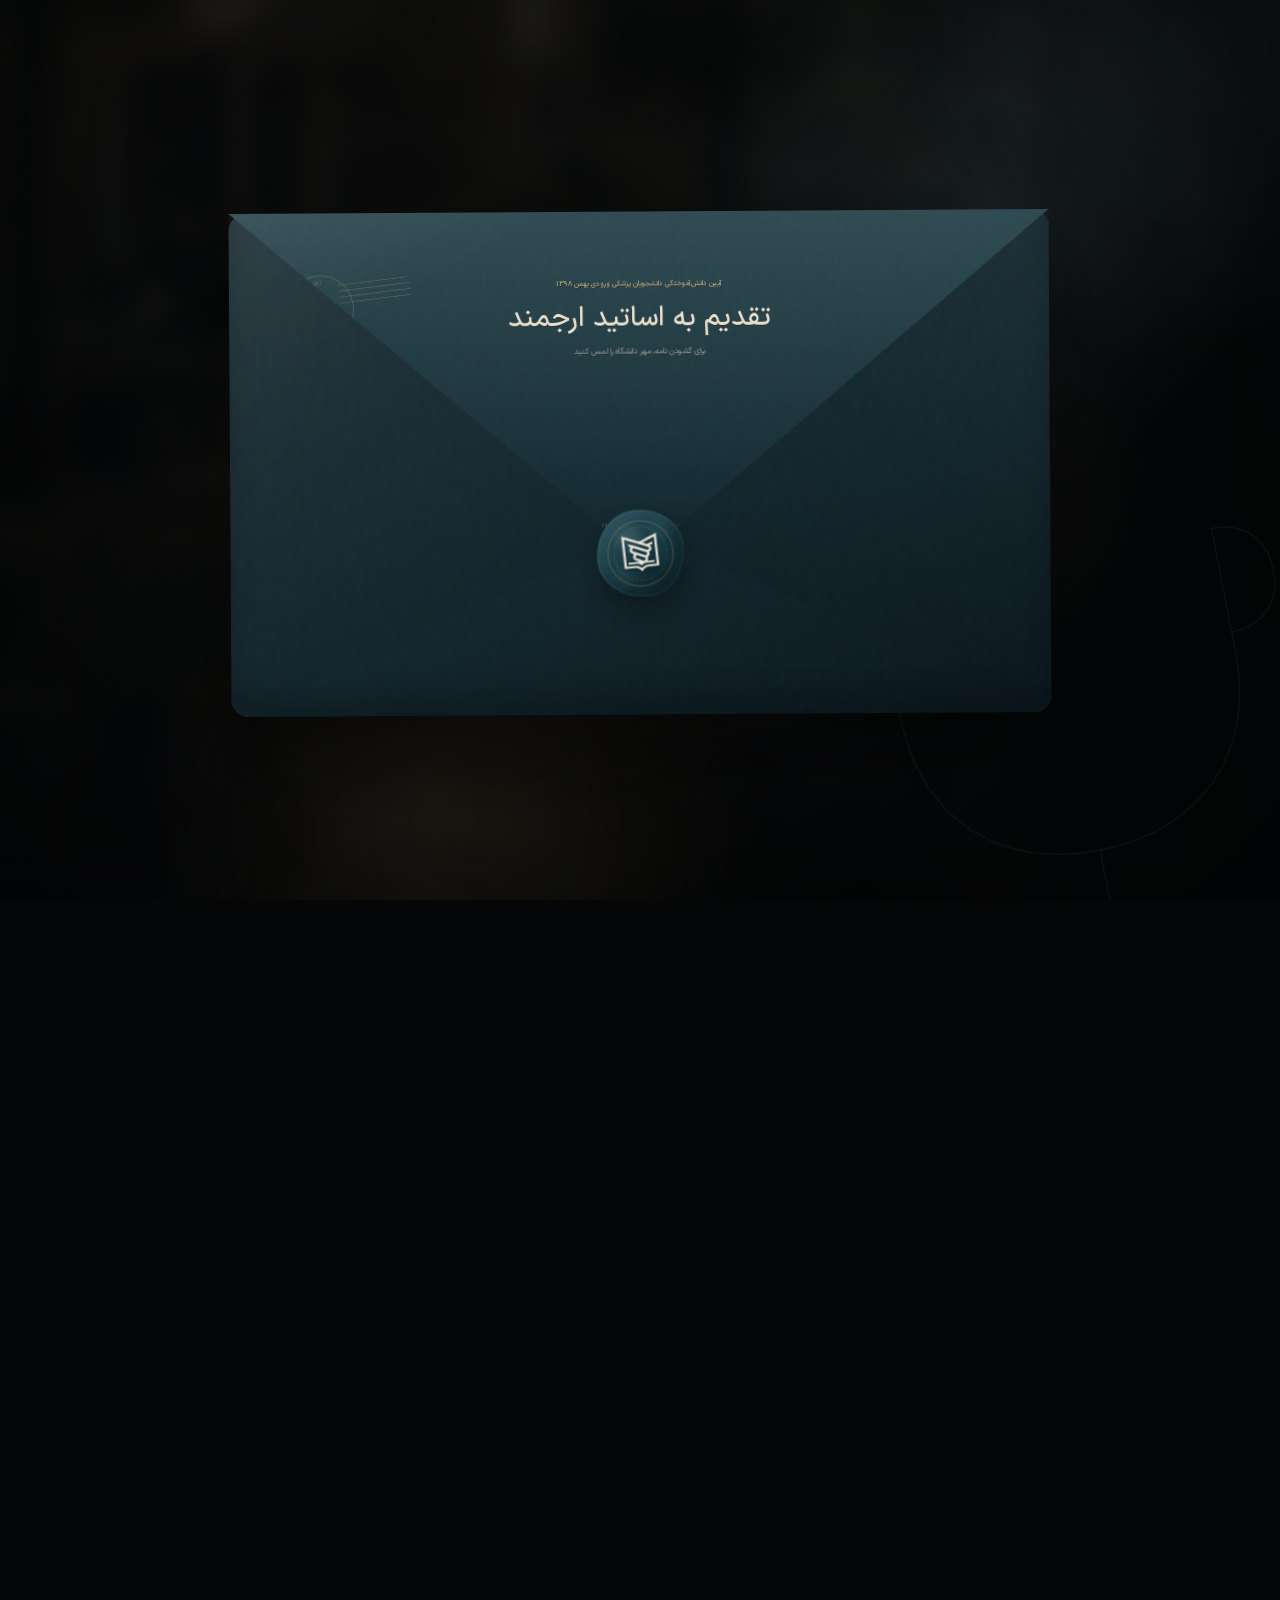
<file: index.html>
<!doctype html>
<html lang="fa" dir="rtl" class="auto-scroll-page">
<head>
  <meta charset="UTF-8" />
  <meta http-equiv="Cache-Control" content="no-cache, no-store, must-revalidate" />
  <meta http-equiv="Pragma" content="no-cache" />
  <meta http-equiv="Expires" content="0" />
  <meta name="viewport" content="width=device-width, initial-scale=1, viewport-fit=cover" />
  <meta name="theme-color" content="#050708" />
  <meta name="color-scheme" content="dark" />
  <meta name="description" content="دعوت‌نامه آیین دانش‌آموختگی دانشجویان پزشکی ورودی بهمن ۱۳۹۸ دانشگاه علوم پزشکی مازندران؛ ۵ مهر ۱۴۰۵، سالن مصباح." />
  <meta property="og:title" content="MAZUMS · Medical Graduation 1405" />
  <meta property="og:description" content="دعوت‌نامه آیین دانش‌آموختگی پزشکی ورودی بهمن ۱۳۹۸؛ ۵ مهر ۱۴۰۵ در سالن مصباح." />
  <meta property="og:type" content="website" />
  <meta property="og:url" content="https://mazums-soheil.github.io/Graduation/" />
  <meta property="og:locale" content="fa_IR" />
  <meta property="og:image" content="https://mazums-soheil.github.io/Graduation/assets/hero-poster.jpg?v=personal_invite_v1" />
  <meta name="twitter:card" content="summary_large_image" />
  <link rel="canonical" href="https://mazums-soheil.github.io/Graduation/" />
  <link rel="icon" type="image/svg+xml" href="assets/mazums-logo-official-gold.svg?v=personal_invite_v1" />
  <link rel="manifest" href="site.webmanifest?v=personal_invite_v1" />
  <title>آیین دانش‌آموختگی پزشکی بهمن 1398</title>
  <link rel="preload" as="font" href="assets/fonts/IRANSansXFaNum-regular.woff2.woff2?v=personal_invite_v1" type="font/woff2" crossorigin />
  <link rel="preload" as="font" href="assets/fonts/IRANSansXFaNum-medium.woff2.woff2?v=personal_invite_v1" type="font/woff2" crossorigin />
  <link rel="preload" as="font" href="assets/fonts/IRANSansXFaNum-bold.woff2.woff2?v=personal_invite_v1" type="font/woff2" crossorigin />
  <link rel="preload" as="image" href="assets/hero-poster.webp?v=personal_invite_v1" fetchpriority="high" />
  <link rel="preload" as="image" href="assets/hero-poster-1600.webp?v=personal_invite_v1" fetchpriority="high" />
  <link rel="preload" as="image" href="assets/finale-1600.webp?v=personal_invite_v1" fetchpriority="high" />
  <link rel="preload" as="video" href="assets/hero-scrub-mobile.mp4?v=personal_invite_v1" type="video/mp4" fetchpriority="high" />
  <link rel="preload" as="image" href="assets/mazums-logo-official-gold.svg?v=personal_invite_v1" />
  <script>
    if ('serviceWorker' in navigator) {
      window.addEventListener('load', () => {
        navigator.serviceWorker.register('./sw.js?v=personal_invite_v1', { scope: './', updateViaCache: 'none' }).catch(() => {});
      });
    }
  </script>
  <link rel="stylesheet" href="src/styles.css?v=personal_invite_v1" />
</head>
<body class="is-loading invitation-locked">
  <audio id="backgroundMusic" loop preload="none" aria-hidden="true">
    <source src="assets/mazums-elegant-ambient.mp3?v=personal_invite_v1" type="audio/mpeg" />
  </audio>
  <audio id="heartbeatAudio" loop preload="none" aria-hidden="true">
    <source src="assets/mazums-heartbeat-72bpm.mp3?v=personal_invite_v1" type="audio/mpeg" />
  </audio>

  <div class="loader" id="loader" role="status" aria-live="polite" aria-label="در حال بارگذاری صفحه">
    <div class="loader__ambient" aria-hidden="true"></div>
    <div class="loader__grid" aria-hidden="true"></div>
    <div class="loader__panel">
      <div class="loader__orbital" aria-hidden="true">
        <div class="loader__orbit loader__orbit--a"></div>
        <div class="loader__orbit loader__orbit--b"></div>
        <div class="loader__progress-ring"></div>
        <div class="loader__crest"><img src="assets/mazums-logo-official-gold.svg?v=personal_invite_v1" alt="" /></div>
      </div>
      <div class="loader__signal" aria-hidden="true"><svg viewBox="0 0 420 54"><path d="M0 29H92l13-5 11 11 15-30 16 40 17-16h42l12-5 11 11 15-30 16 40 17-16h41l12-5 11 11 15-30 16 40 17-16h31"/></svg><i></i></div>
      <p class="loader__eyebrow">آیین دانش‌آموختگی پزشکی · ورودی بهمن ۱۳۹۸</p>
      <h1>در حال آماده‌سازی روایت</h1>
      <p class="loader__message">تصاویر و ویدیوی آغازین پیش از ورود آماده می‌شوند تا روایت بدون وقفه اجرا شود.</p>
      <div class="loader__statusline"><span id="loaderStatus">بررسی منابع اصلی…</span><b id="loaderPercent">۰٪</b></div>
      <div class="loader__track" aria-hidden="true"><i id="loaderTrack"></i></div>
    </div>
  </div>

  <div class="media-guard" id="mediaGuard" role="status" aria-live="polite" aria-hidden="true"><i></i><span>در حال آماده‌سازی صحنه بعدی…</span></div>

  <section class="mail-intro" id="mailIntro" aria-label="گشودن دعوت‌نامه آیین دانش‌آموختگی">
    <div class="mail-intro__backdrop" aria-hidden="true"></div>
    <div class="mail-intro__aura mail-intro__aura--gold" aria-hidden="true"></div>
    <div class="mail-intro__aura mail-intro__aura--cyan" aria-hidden="true"></div>
    <svg class="mail-intro__steth" viewBox="0 0 640 640" aria-hidden="true"><path d="M135 72v124c0 105 70 166 168 166s168-61 168-166V72M135 72c-32 0-52 20-52 52s20 52 52 52m336-104c32 0 52 20 52 52s-20 52-52 52M303 362v88c0 55 34 88 86 88h27m0 0a38 38 0 1 0 76 0 38 38 0 0 0-76 0Z" /></svg>

    <div class="mail-stage" id="mailStage">
      <div class="mail-stage__shadow" aria-hidden="true"></div>
      <div class="mail-envelope" id="mailEnvelope">
        <div class="mail-envelope__back" aria-hidden="true"></div>

        <article class="mail-card" id="mailCard" aria-label="دعوت‌نامه رسمی ویژه اساتید">
          <div class="mail-card__paper"></div>
          <div class="mail-card__grain" aria-hidden="true"></div>
          <div class="mail-card__invitation">
            <div class="mail-card__photo" aria-hidden="true"></div>
            <div class="mail-card__copy">
              <div class="mail-card__brandrow">
                <img src="assets/mazums-logo-official-gold.svg?v=personal_invite_v1" alt="" />
                <div><b>دانشگاه علوم پزشکی مازندران</b><small>MAZUMS · ورودی بهمن ۱۳۹۸ · ۱۴۰۵</small></div>
              </div>
              <p class="mail-card__eyebrow" id="mailCardEyebrow">دعوت‌نامه ویژه استادان ارجمند</p>
              <div class="mail-card__guest" id="mailCardGuest" hidden>
                <span>با افتخار، تقدیم به</span>
                <strong id="mailCardGuestName"></strong>
                <i id="mailCardGuestCode"></i>
              </div>
              <h2>آیین دانش‌آموختگی <span>دانشجویان پزشکی</span></h2>
              <p class="mail-card__cohort">ورودی بهمن ۱۳۹۸ · سال ۱۴۰۵</p>
              <div class="mail-card__rule" aria-hidden="true"><i></i></div>
              <p class="mail-card__lead" id="mailCardLead">استاد ارجمند؛ با سپاس از سال‌های آموزش و همراهی شما، افتخار داریم حضور گران‌قدرتان را در این آیین گرامی بداریم.</p>
              <div class="mail-card__meta" aria-label="زمان و مکان مراسم"><span><i>زمان مراسم</i><b>۵ مهر ۱۴۰۵</b></span><span><i>محل برگزاری</i><b>سالن مصباح، مجتمع دانشگاهی پیامبر اعظم</b></span></div>
              <div class="mail-card__sign">حضور شما، مایه‌ی افتخار و امتنان ماست.</div>
            </div>
          </div>
          <div class="mail-card__portal" aria-hidden="true">
            <div class="mail-card__portal-bg"></div>
            <div class="mail-card__portal-shade"></div>
            <div class="mail-card__portal-copy"><small>روایتی از آموختن و مسئولیت</small><b>سال‌هایی که ما را ساختند؛<br>عهدی که از این‌جا آغاز می‌شود.</b><span>MAZUMS · ۱۴۰۵</span></div>
          </div>
          <div class="mail-card__edge" aria-hidden="true"></div>
          <div class="mail-card__glint" aria-hidden="true"></div>
        </article>

        <div class="mail-envelope__pocket" aria-hidden="true"></div>
        <div class="mail-envelope__fold mail-envelope__fold--left" aria-hidden="true"></div>
        <div class="mail-envelope__fold mail-envelope__fold--right" aria-hidden="true"></div>
        <div class="mail-envelope__flap-open" aria-hidden="true"></div>
        <div class="mail-envelope__flap-closed" aria-hidden="true">
          <div class="mail-envelope__recipient">
            <small>آیین دانش‌آموختگی دانشجویان پزشکی ورودی بهمن ۱۳۹۸</small>
            <strong id="envelopeRecipient">تقدیم به اساتید ارجمند</strong>
            <span id="envelopeRecipientNote">برای گشودن نامه، مهر دانشگاه را لمس کنید</span>
            <i class="mail-envelope__personal-mark" id="envelopePersonalMark" hidden>دعوت‌نامه اختصاصی</i>
          </div>
          <div class="mail-envelope__postmark">SARI<br><b>26</b><br>MAZANDARAN</div>
          <div class="mail-envelope__instruction">برای گشودن دعوت‌نامه، مهر دانشگاه را لمس کنید</div>
        </div>

        <button class="mail-seal" id="mailSeal" type="button" aria-label="باز کردن مهر دانشگاه">
          <span class="mail-seal__wax"><i></i><img src="assets/mazums-logo-official-ivory.svg?v=personal_invite_v1" alt="لوگوی دانشگاه علوم پزشکی مازندران" /></span>
          <span class="mail-seal__crack mail-seal__crack--a"></span>
          <span class="mail-seal__crack mail-seal__crack--b"></span>
          <span class="mail-seal__crack mail-seal__crack--c"></span>
        </button>
      </div>
    </div>
  </section>

  <canvas class="depth-canvas" id="depthCanvas" aria-hidden="true"></canvas>
  <canvas class="confetti-canvas" id="confettiCanvas" aria-hidden="true"></canvas>
  <div class="noise" aria-hidden="true"></div>
  <div class="page-vignette" aria-hidden="true"></div>

  <header class="topbar" id="topbar">
    <a class="brand" href="#cinematic" aria-label="بازگشت به ابتدای صفحه">
      <img src="assets/mazums-logo-official-gold.svg?v=personal_invite_v1" alt="" />
      <span><b>دانشگاه علوم پزشکی مازندران</b><small>ورودی بهمن ۱۳۹۸ · آیین دانش‌آموختگی پزشکی · ۱۴۰۵</small></span>
    </a>
    <nav class="topbar__nav" aria-label="بخش‌های صفحه">
      <a href="#campus">آغاز</a>
      <a href="#learning">یادگیری</a>
      <a href="#clinical">مسئولیت</a>
      <a href="#graduation">جشن</a>
      <a href="#finale">دعوت</a>
    </nav>
    <div class="topbar__right">
      <button class="sound" id="soundButton" type="button" aria-pressed="false" aria-label="فعال‌سازی موسیقی و صدا"><i></i><i></i><i></i><i></i></button>
    </div>
  </header>

  <aside class="rail" aria-label="پیشرفت روایت">
    <span id="railIndex">00</span>
    <div class="rail__line"><i id="railFill"></i></div>
    <span>05</span>
  </aside>


  <div class="auto-scroll-control" id="autoScrollControl" aria-label="کنترل پخش خودکار روایت">
    <button class="auto-scroll-control__toggle" id="autoScrollToggle" type="button" aria-label="توقف موقت پخش خودکار"><span class="auto-scroll-control__icon" aria-hidden="true">Ⅱ</span><span>پخش خودکار</span></button>
    <button class="auto-scroll-control__speed" id="autoScrollSpeed" type="button" aria-label="تغییر سرعت پخش خودکار">۱×</button>
  </div>

  <main id="siteShell">
    <section class="cinematic" id="cinematic" aria-label="پیش‌درآمد سینمایی">
      <div class="cinematic__sticky">
        <div class="cinematic__ambient" aria-hidden="true"></div>
        <div class="cinematic__glow cinematic__glow--a" aria-hidden="true"></div>
        <div class="cinematic__glow cinematic__glow--b" aria-hidden="true"></div>

        <div class="film-card" id="filmCard" aria-hidden="true">
          <div class="film-card__edge"></div>
          <video id="heroVideo" muted playsinline webkit-playsinline preload="auto" disablepictureinpicture poster="assets/hero-poster.webp?v=personal_invite_v1" src="assets/hero-scrub-mobile.mp4?v=personal_invite_v1" data-src="assets/hero-scrub-mobile.mp4?v=personal_invite_v1"></video>
          <div class="film-card__shine"></div>
        </div>

        <div class="hero-chrome" aria-hidden="true">
          <span class="hero-chrome__left">روایتی از مسیر آموختن</span>
          <div class="hero-chrome__progress"><i id="heroProgress"></i></div>
        </div>

        <article class="hero-scene hero-scene--intro" data-start="0.00" data-end="0.23">
          <p class="kicker">۰۱ · آغاز</p>
          <h1>روزی آغاز شد،<br><em>بی‌آنکه بدانیم چه راهی پیش روست.</em></h1>
        </article>

        <article class="hero-scene hero-scene--second" data-start="0.25" data-end="0.47">
          <p class="kicker">۰۲ · سال‌ها</p>
          <h2>سال‌ها گذشت؛<br><em>آموختن، ما را ساخت.</em></h2>
        </article>

        <article class="hero-scene hero-scene--third" data-start="0.50" data-end="0.73">
          <p class="kicker">۰۳ · مسئولیت</p>
          <h2>آنجا که دانش،<br><em>با جان انسان روبه‌رو شد.</em></h2>
        </article>

        <article class="hero-scene hero-scene--fourth" data-start="0.77" data-end="0.98">
          <p class="kicker">۰۴ · عهد</p>
          <h2>و اکنون،<br><em>آغاز عهدی تازه است.</em></h2>
          <a class="ghost-link" href="#campus">ادامه‌ی روایت <span>↓</span></a>
        </article>
      </div>
    </section>

    <section class="chapter chapter--campus" id="campus" data-chapter="1">
      <div class="chapter__sticky">
        <div class="chapter__background chapter__background--campus"></div>
        <div class="chapter__wash"></div>
        <div class="chapter__number">01</div>
        <div class="chapter__content chapter__content--right">
          <div class="chapter__meta"><span>آغاز مسیر</span><i></i><b>01</b></div>
          <h2>این‌جا،<br><em>نخستین قدم‌های یک هویت حرفه‌ای برداشته شد.</em></h2>
        </div>
        <figure class="memory-card memory-card--campus" data-tilt>
          <img src="assets/campus-drive-1600.webp?v=personal_invite_v1" alt="مسیر آرام محوطه دانشگاه علوم پزشکی مازندران" loading="eager" />
          <figcaption><span>محوطه دانشگاه · خاطره</span><b>مسیرهایی که بارها پیموده شدند.</b></figcaption>
        </figure>
        <svg class="stethoscope-line" viewBox="0 0 520 520" aria-hidden="true"><path d="M110 58v105c0 94 63 149 151 149s151-55 151-149V58M110 58c-28 0-46 18-46 46s18 46 46 46m302-92c28 0 46 18 46 46s-18 46-46 46M261 312v79c0 49 30 79 77 79h24m0 0a34 34 0 1 0 68 0 34 34 0 0 0-68 0Z" /></svg>
      </div>
    </section>

    <section class="chapter chapter--learning" id="learning" data-chapter="2">
      <div class="chapter__sticky">
        <div class="chapter__background chapter__background--learning"></div>
        <div class="chapter__wash"></div>
        <div class="chapter__number">02</div>
        <canvas class="helix-canvas" id="helixCanvas" aria-hidden="true"></canvas>
        <div class="chapter__content chapter__content--left">
          <div class="chapter__meta"><span>آموختن</span><i></i><b>02</b></div>
          <h2>هزاران صفحه؛<br><em>برای فهمیدن، نه فقط دانستن.</em></h2>
        </div>
      </div>
    </section>

    <section class="chapter chapter--clinical" id="clinical" data-chapter="3">
      <div class="chapter__sticky">
        <div class="chapter__background chapter__background--clinical"></div>
        <div class="chapter__wash"></div>
        <div class="surgical-beam surgical-beam--a"></div>
        <div class="surgical-beam surgical-beam--b"></div>
        <div class="chapter__number">03</div>
        <div class="chapter__content chapter__content--right">
          <div class="chapter__meta"><span>مسئولیت مراقبت</span><i></i><b>03</b></div>
          <h2>در برابر یک انسان،<br><em>علم باید به مسئولیت تبدیل شود.</em></h2>
        </div>
        <div class="monitor" aria-label="نمایش تزئینی علائم حیاتی">
          <div class="monitor__top"><span>OR / LIVE</span><i></i></div>
          <svg viewBox="0 0 520 120" aria-hidden="true"><path class="monitor__grid" d="M0 74H520"/><path id="ecgPath" class="monitor__ecg" d="M0 74H61l18-10 16 25 22-72 22 80 21-23h63l18-10 16 25 22-72 22 80 21-23h63l18-10 16 25 22-72 22 80 21-23h58"/></svg>
          <div class="monitor__stats"><b>72<small>BPM</small></b><b>98<small>SpO₂</small></b><b>16<small>RR</small></b></div>
        </div>
      </div>
    </section>

    <section class="chapter chapter--graduation" id="graduation" data-chapter="4">
      <div class="chapter__sticky">
        <div class="chapter__background chapter__background--graduation"></div>
        <div class="chapter__wash"></div>
        <div class="chapter__number">04</div>
        <div class="chapter__content chapter__content--left">
          <div class="chapter__meta"><span>آغاز عهد</span><i></i><b>04</b></div>
          <h2>امروز، شادی می‌کنیم؛<br><em>و مسئولیت را با خود همراه میکنیم</em></h2>
        </div>
        <figure class="portrait-card">
          <img src="assets/graduation-portrait-1600.webp?v=personal_invite_v1" alt="پرتره یک دانش‌آموخته پزشکی" loading="lazy" />
          <figcaption><span>نسل تازه</span><b>نسل تازه پزشکان</b></figcaption>
        </figure>
      </div>
    </section>

    <section class="finale" id="finale" data-chapter="5">
      <div class="finale__bg" aria-hidden="true"></div>
      <div class="finale__mesh" aria-hidden="true"></div>
      <div class="finale__halo" aria-hidden="true"></div>

      <div class="finale__inner">
        <div class="finale__copy">
          <div class="finale__eyebrow" id="finaleEyebrow">با سپاس و امتنان از استادان ارجمند</div>
          <h2>این لحظه،<br><em>بدون حضور شما معنای کامل خود را نمی‌یابد.</em></h2>
          <p id="finaleLead">استادان ارجمند؛ آنچه امروز به نام دانش‌آموختگی پاس می‌داریم، حاصل سال‌هایی است که دانش و تجربه‌ی شما به ما جهت داد، نگاه حرفه‌ای‌مان را شکل داد و معنای مسئولیت در برابر جان انسان را روشن‌تر کرد. حضور شما در این آیین، برای ما ادای احترام به همان سال‌هاست.</p>
        </div>

        <div class="invite-stage" id="inviteStage" aria-label="دعوت‌نامه رسمی ویژه استادان">
          <div class="invite-orbit invite-orbit--a" aria-hidden="true"></div>
          <div class="invite-orbit invite-orbit--b" aria-hidden="true"></div>
          <div class="invite-shadow" aria-hidden="true"></div>
          <div class="invite-acrylic invite-acrylic--rear" aria-hidden="true"></div>
          <div class="invite-acrylic invite-acrylic--mid" aria-hidden="true"></div>

          <article class="invite-card" id="inviteCard">
            <div class="invite-card__frame" aria-hidden="true"></div>
            <div class="invite-card__shine" aria-hidden="true"></div>

            <header class="invite-card__header">
              <div class="invite-card__crest">
                <img src="assets/mazums-logo-official-gold.svg?v=personal_invite_v1" alt="لوگوی دانشگاه علوم پزشکی مازندران" />
              </div>
              <div class="invite-card__identity">
                <p>دانشگاه علوم پزشکی مازندران</p>
                <small>MAZUMS · آیین دانش‌آموختگی پزشکی · ۱۴۰۵</small>
              </div>
              <div class="invite-card__year" aria-hidden="true">۱۴۰۵</div>
            </header>

            <div class="invite-card__divider" aria-hidden="true"><span></span><i></i><span></span></div>

            <div class="invite-card__body">
              <p class="invite-card__kicker" id="inviteCardKicker">با سپاس و امتنان از اساتید ارجمند</p>
              <div class="invite-card__guest" id="inviteCardGuest" hidden>
                <span>محضر ارجمند</span>
                <strong id="inviteCardGuestName"></strong>
                <i aria-hidden="true"></i>
              </div>
              <h3 id="inviteCardTitle">دعوت‌نامه‌ای برای شما</h3>
              <h4>آیین دانش‌آموختگی دانشجویان پزشکی ورودی بهمن ۱۳۹۸</h4>

              <p class="invite-card__lead" id="inviteCardLead">استاد ارجمند؛ با نهایت احترام و امتنان، از حضرت‌عالی دعوت می‌کنیم در آیین دانش‌آموختگی دانشجویان پزشکی دانشگاه علوم پزشکی مازندران حضور یابید. حضور گران‌قدر شما برای ما نه‌تنها موجب افتخار، بلکه فرصتی برای ادای سپاس به سال‌هایی است که با دانش، راهنمایی و اعتماد شما شکل گرفت. مشتاقیم این نقطه‌ی ماندگار را در کنار استادانی پاس بداریم که بخشی از معنای رسیدن به آن بوده‌اند.</p>

              <div class="invite-card__details" aria-label="جزئیات مراسم">
                <div><span>زمان مراسم</span><b>۵ مهر ۱۴۰۵ ساعت ۱۵ الی ۱۷</b></div>
                <div><span>محل برگزاری</span><b>مجتمع دانشگاهی پیامبر اعظم، سالن مصباح</b></div>
              </div>

              <div class="invite-card__closing">
                <p>با تجدید احترام و سپاس</p>
                <b>دانش‌آموختگان پزشکی ورودی بهمن ۱۳۹۸</b>
              </div>

              <div class="invite-card__quote">به پاس استادانی که دانش را آموختند و مسئولیت آن را به ما سپردند.</div>
            </div>

            <footer class="invite-card__footer">
              <b>دانش · مراقبت · مسئولیت</b>
              <span class="invite-card__edition" id="inviteEdition">نسخه ویژه استادان</span>
            </footer>
          </article>

        </div>
      </div>

      <footer class="finale__footer"><span>دانشگاه علوم پزشکی مازندران · آیین دانش‌آموختگی پزشکی · ورودی بهمن ۱۳۹۸ · ۱۴۰۵</span><span>با سپاس از آنان که علم را با مسئولیت و مراقبت معنا کردند</span></footer>
    </section>
  </main>

  <div class="cursor" id="cursor" aria-hidden="true"><i></i></div>
  <noscript><div class="noscript">برای تجربه کامل این صفحه، JavaScript باید فعال باشد.</div></noscript>
  <script src="src/main.js?v=personal_invite_v1" defer></script>
</body>
</html>
</file>
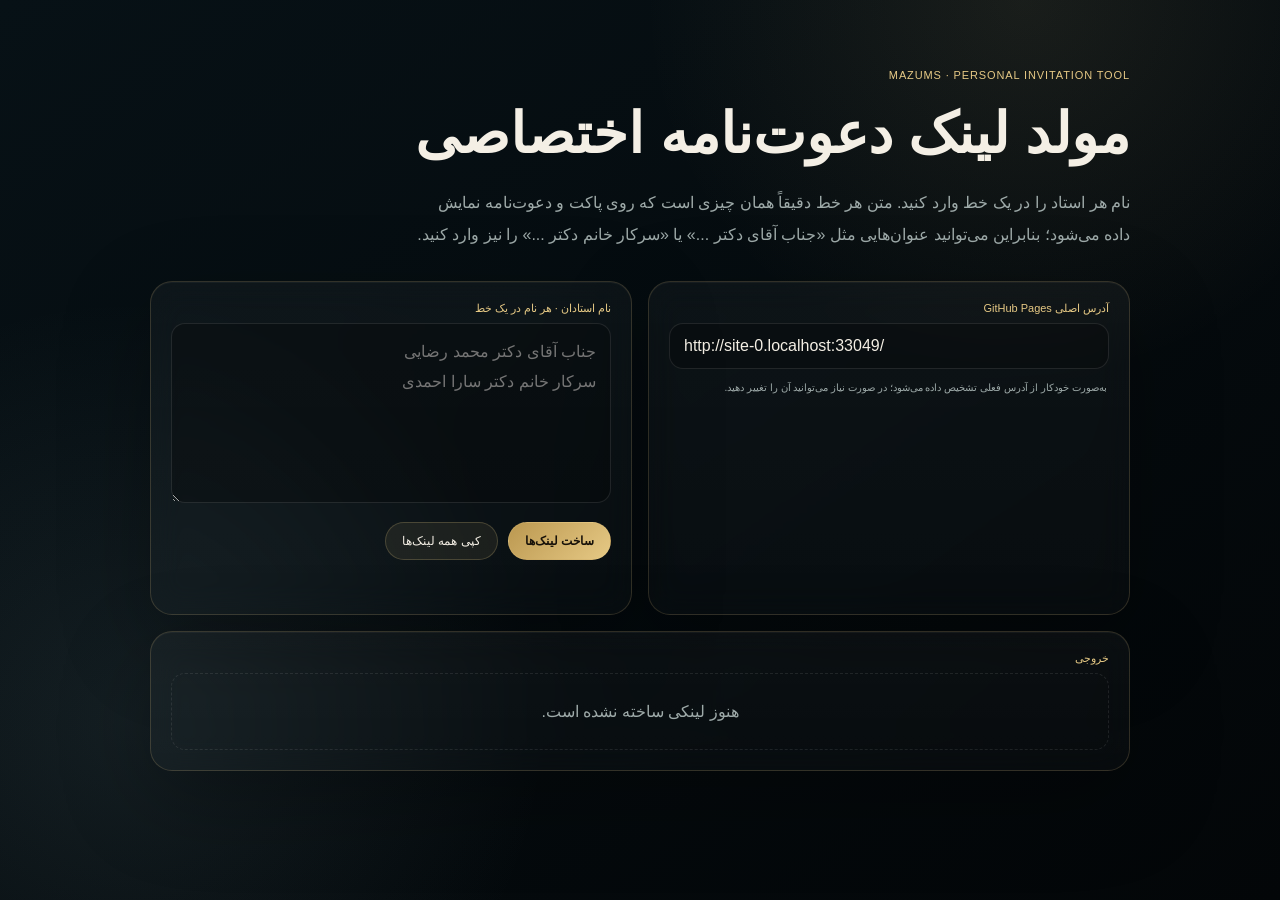
<file: tools/invite-link-generator.html>
<!doctype html>
<html lang="fa" dir="rtl">
<head>
<meta charset="utf-8">
<meta name="viewport" content="width=device-width,initial-scale=1,viewport-fit=cover">
<meta name="robots" content="noindex,nofollow">
<meta name="theme-color" content="#071014">
<title>مولد لینک دعوت‌نامه اختصاصی</title>
<style>
:root{color-scheme:dark;--bg:#061014;--panel:rgba(12,23,28,.9);--line:rgba(230,201,133,.18);--gold:#e6c985;--text:#f4efe5;--muted:#9eaaa9;--cyan:#91b5bc}
*{box-sizing:border-box}body{margin:0;min-height:100vh;font-family:Tahoma,Arial,sans-serif;background:radial-gradient(circle at 80% 0,rgba(230,201,133,.09),transparent 28%),radial-gradient(circle at 10% 80%,rgba(145,181,188,.11),transparent 31%),linear-gradient(145deg,#071116,#030608);color:var(--text);padding:clamp(24px,5vw,64px)}
main{width:min(980px,100%);margin:auto}.eyebrow{font-size:11px;letter-spacing:.08em;color:var(--gold);margin:0 0 12px}h1{margin:0;font-size:clamp(30px,6vw,56px);line-height:1.3}header p{max-width:720px;color:var(--muted);line-height:2;margin:16px 0 0}.grid{display:grid;grid-template-columns:1fr 1fr;gap:16px;margin-top:30px}.card{border:1px solid var(--line);background:linear-gradient(180deg,rgba(255,255,255,.035),rgba(255,255,255,.018));box-shadow:0 28px 90px rgba(0,0,0,.28),inset 0 1px rgba(255,255,255,.04);backdrop-filter:blur(16px);border-radius:22px;padding:20px}.card.full{grid-column:1/-1}label{display:block;font-size:11px;color:var(--gold);margin-bottom:8px}input,textarea{width:100%;border:1px solid rgba(255,255,255,.1);border-radius:14px;background:rgba(0,0,0,.24);color:var(--text);padding:13px 14px;font:inherit;outline:none}textarea{min-height:180px;resize:vertical;line-height:1.9}input:focus,textarea:focus{border-color:rgba(230,201,133,.45);box-shadow:0 0 0 3px rgba(230,201,133,.06)}.hint{font-size:10px;color:var(--muted);line-height:1.9;margin:9px 2px 0}.actions{display:flex;gap:10px;flex-wrap:wrap;margin-top:15px}button{border:1px solid rgba(230,201,133,.22);border-radius:999px;padding:11px 16px;background:rgba(230,201,133,.08);color:var(--text);cursor:pointer;font:inherit;font-size:12px}button.primary{background:linear-gradient(135deg,#bb9850,#e6c985);color:#171109;font-weight:700}button:hover{transform:translateY(-1px)}#results{display:grid;gap:9px;margin-top:4px}.row{display:grid;grid-template-columns:minmax(150px,.7fr) minmax(0,1.6fr) auto;gap:10px;align-items:center;padding:11px 12px;border:1px solid rgba(255,255,255,.07);border-radius:14px;background:rgba(255,255,255,.018)}.row b{font-size:12px;line-height:1.6}.row a{direction:ltr;text-align:left;color:var(--cyan);white-space:nowrap;overflow:hidden;text-overflow:ellipsis;font-size:10px}.row button{padding:8px 11px;font-size:10px}.empty{padding:28px;text-align:center;color:var(--muted);border:1px dashed rgba(255,255,255,.09);border-radius:14px}.status{min-height:22px;margin-top:12px;font-size:10px;color:var(--gold)}@media(max-width:720px){.grid{grid-template-columns:1fr}.card.full{grid-column:auto}.row{grid-template-columns:1fr auto}.row a{grid-column:1/-1;grid-row:2}.row button{grid-column:2;grid-row:1}.card{padding:16px}}
</style>
</head>
<body>
<main>
<header>
<p class="eyebrow">MAZUMS · PERSONAL INVITATION TOOL</p>
<h1>مولد لینک دعوت‌نامه اختصاصی</h1>
<p>نام هر استاد را در یک خط وارد کنید. متن هر خط دقیقاً همان چیزی است که روی پاکت و دعوت‌نامه نمایش داده می‌شود؛ بنابراین می‌توانید عنوان‌هایی مثل «جناب آقای دکتر ...» یا «سرکار خانم دکتر ...» را نیز وارد کنید.</p>
</header>
<section class="grid">
<div class="card"><label for="baseUrl">آدرس اصلی GitHub Pages</label><input id="baseUrl" dir="ltr" autocomplete="off"><p class="hint">به‌صورت خودکار از آدرس فعلی تشخیص داده می‌شود؛ در صورت نیاز می‌توانید آن را تغییر دهید.</p></div>
<div class="card"><label for="names">نام استادان · هر نام در یک خط</label><textarea id="names" placeholder="جناب آقای دکتر محمد رضایی&#10;سرکار خانم دکتر سارا احمدی"></textarea><div class="actions"><button class="primary" id="generate">ساخت لینک‌ها</button><button id="copyAll">کپی همه لینک‌ها</button></div><div class="status" id="status" aria-live="polite"></div></div>
<div class="card full"><label>خروجی</label><div id="results"><div class="empty">هنوز لینکی ساخته نشده است.</div></div></div>
</section>
</main>
<script>
(()=>{'use strict';
const $=s=>document.querySelector(s);const base=$('#baseUrl'),names=$('#names'),results=$('#results'),status=$('#status');
const normalize=v=>String(v||'').normalize('NFKC').replace(/[\u0000-\u001F\u007F-\u009F]/g,'').replace(/[ \t\r\n]+/g,' ').trim().slice(0,90);
const defaultBase=()=>{try{return new URL('../',location.href).href}catch{return 'https://mazums-soheil.github.io/Graduation/'}};base.value=defaultBase();
let links=[];
function build(){const items=names.value.split(/\n+/).map(normalize).filter(Boolean);results.textContent='';links=[];if(!items.length){results.innerHTML='<div class="empty">حداقل یک نام وارد کنید.</div>';return}
let root;try{root=new URL(base.value.trim())}catch{status.textContent='آدرس اصلی معتبر نیست.';return}root.search='';root.hash='';if(!root.pathname.endsWith('/'))root.pathname+='/'
items.forEach(name=>{const u=new URL(root.href);u.searchParams.set('guest',name);links.push({name,url:u.href});const row=document.createElement('div');row.className='row';const b=document.createElement('b');b.textContent=name;const a=document.createElement('a');a.href=u.href;a.target='_blank';a.rel='noopener';a.textContent=u.href;const btn=document.createElement('button');btn.type='button';btn.textContent='کپی';btn.addEventListener('click',async()=>{await navigator.clipboard.writeText(u.href);status.textContent=`لینک ${name} کپی شد.`});row.append(b,a,btn);results.append(row)});status.textContent=`${new Intl.NumberFormat('fa-IR').format(links.length)} لینک اختصاصی ساخته شد.`}
$('#generate').addEventListener('click',build);$('#copyAll').addEventListener('click',async()=>{if(!links.length)build();if(!links.length)return;await navigator.clipboard.writeText(links.map(x=>`${x.name}\t${x.url}`).join('\n'));status.textContent='همه لینک‌ها کپی شدند.'});
})();
</script>
</body>
</html>
</file>
<file: src/styles.css>
@font-face{font-family:"IRANSansX";src:url("../assets/fonts/IRANSansXFaNum-regular.woff2.woff2") format("woff2");font-style:normal;font-weight:400;font-display:swap}
@font-face{font-family:"IRANSansX";src:url("../assets/fonts/IRANSansXFaNum-medium.woff2.woff2") format("woff2");font-style:normal;font-weight:500 600;font-display:swap}
@font-face{font-family:"IRANSansX";src:url("../assets/fonts/IRANSansXFaNum-bold.woff2.woff2") format("woff2");font-style:normal;font-weight:700 900;font-display:swap}
:root{
  --bg:#040608;
  --bg-2:#071015;
  --bg-3:#0d161b;
  --panel:rgba(10,14,18,.56);
  --panel-2:rgba(6,10,14,.72);
  --line:rgba(244,240,232,.14);
  --line-strong:rgba(244,240,232,.22);
  --ivory:#f5efe3;
  --soft:#d9d0c0;
  --muted:rgba(245,239,227,.72);
  --muted-2:rgba(245,239,227,.48);
  --gold:#c4a15e;
  --gold-2:#e6c985;
  --cyan:#6e98a1;
  --cyan-2:#9cc9d2;
  --shadow:0 40px 120px rgba(0,0,0,.48);
  --radius:26px;
  --safe-top:env(safe-area-inset-top,0px);
  --safe-bottom:env(safe-area-inset-bottom,0px);
  --hero-h:500vh;
  --chapter-h:175vh;
  --content-alpha:0;
  --content-y:42px;
  --content-blur:8px;
  --bg-scale:1.08;
  --bg-x:0%;
  --bg-y:0%;
  --num-x:0px;
  --card-alpha:0;
  --steth-dash:1500;
  --steth-alpha:.16;
  --steth-x:0px;
  --steth-y:0px;
  --helix-alpha:.6;
  --monitor-alpha:0;
  --monitor-y:-22px;
  --beam-alpha:.3;
  --ecg-dash:1100;
}
*{box-sizing:border-box}
html{scroll-behavior:auto;overscroll-behavior-y:none}
body{margin:0;overscroll-behavior-y:none;background:var(--bg);color:var(--ivory);font-family:"IRANSansX";text-rendering:optimizeLegibility;-webkit-font-smoothing:antialiased;overflow-x:hidden}
a{text-decoration:none;color:inherit}
button{font:inherit}
img,video{display:block;max-width:100%}
body.is-loading{height:100vh;overflow:hidden;touch-action:none}
body.is-loading .mail-intro{opacity:0;pointer-events:none}
body.is-ready .mail-intro{opacity:1;visibility:visible}
body:not(.is-ready) #siteShell{opacity:0;pointer-events:none}
body.is-ready #siteShell{opacity:1;transition:opacity .65s ease}

.loader{position:fixed;inset:0;z-index:1200;display:grid;place-items:center;background:radial-gradient(circle at 50% 18%,rgba(103,146,157,.18),transparent 34%),radial-gradient(circle at 50% 0,rgba(196,161,94,.16),transparent 28%),linear-gradient(180deg,#05080b,#030406 65%,#020304);overflow:hidden}
.loader.is-hidden{opacity:0;pointer-events:none;transition:opacity .7s ease,visibility .7s ease;visibility:hidden}
.loader__ambient,.loader__grid{position:absolute;inset:0;pointer-events:none}
.loader__ambient{background:radial-gradient(circle at 50% 28%,rgba(255,255,255,.05),transparent 18%),radial-gradient(circle at 35% 70%,rgba(196,161,94,.14),transparent 24%),radial-gradient(circle at 70% 30%,rgba(110,152,161,.14),transparent 22%);filter:blur(22px);transform:scale(1.06)}
.loader__grid{background-image:linear-gradient(rgba(255,255,255,.05) 1px,transparent 1px),linear-gradient(90deg,rgba(255,255,255,.05) 1px,transparent 1px);background-size:56px 56px;mask-image:radial-gradient(circle at center,black,transparent 78%);opacity:.18}
.loader__panel{position:relative;z-index:2;width:min(92vw,620px);padding:34px 24px 28px;border:1px solid rgba(255,255,255,.14);border-radius:32px;background:linear-gradient(180deg,rgba(14,19,24,.9),rgba(5,8,11,.82));backdrop-filter:blur(16px);box-shadow:0 40px 120px rgba(0,0,0,.46),inset 0 1px 0 rgba(255,255,255,.05);text-align:center}
.loader__crest{width:92px;height:92px;margin:0 auto 18px;border-radius:28px;display:grid;place-items:center;background:radial-gradient(circle at 50% 35%,rgba(255,255,255,.08),rgba(255,255,255,.01) 55%),linear-gradient(180deg,rgba(196,161,94,.12),rgba(110,152,161,.09));border:1px solid rgba(230,201,133,.24);box-shadow:0 0 0 1px rgba(255,255,255,.04) inset,0 16px 50px rgba(0,0,0,.3)}
.loader__crest img{width:52px;height:52px;color:var(--gold-2);filter:drop-shadow(0 0 10px rgba(230,201,133,.18));opacity:.92}
.loader__eyebrow,.chapter__meta,.finale__eyebrow,.hero-scene .kicker,.loader__ticks span,.invite-card__header p,.invite-card__header small,.invite-card__quote,.invite-card__footer,.scene-note,.topbar__coords,.topbar__nav a,.rail{font-family:"IRANSansX";letter-spacing:.18em;text-transform:uppercase}
.loader__signal{position:relative;width:min(72%,360px);height:42px;margin:0 auto 9px;opacity:.72;overflow:hidden;mask-image:linear-gradient(90deg,transparent,#000 13%,#000 87%,transparent)}
.loader__signal svg{width:100%;height:100%;overflow:visible}.loader__signal path{fill:none;stroke:#9de6d5;stroke-width:1.35;stroke-linecap:round;stroke-linejoin:round;stroke-dasharray:720;animation:loaderSignal 2.2s linear infinite;filter:drop-shadow(0 0 6px rgba(157,230,213,.42))}.loader__signal i{position:absolute;top:50%;left:50%;width:8px;height:8px;border-radius:50%;background:var(--gold-2);box-shadow:0 0 18px rgba(230,201,133,.7);transform:translate(-50%,-50%);animation:loaderPulse 1.7s ease-in-out infinite}
.loader__eyebrow{margin:0;color:var(--gold-2);font-size:12px}
.loader h1{margin:14px 0 8px;font:500 clamp(26px,7vw,46px)/1.15 "IRANSansX";letter-spacing:-.03em}
.loader__status{margin:0 auto 20px;max-width:42ch;font-size:13px;line-height:1.9;color:var(--muted)}
.loader__track{position:relative;height:7px;border-radius:999px;overflow:hidden;background:rgba(255,255,255,.08);box-shadow:inset 0 0 0 1px rgba(255,255,255,.05)}
.loader__track i{display:block;width:0;height:100%;border-radius:inherit;background:linear-gradient(90deg,var(--gold),var(--gold-2) 55%,var(--cyan-2));box-shadow:0 0 18px rgba(230,201,133,.35),0 0 26px rgba(110,152,161,.18)}
.loader__meta{display:flex;justify-content:space-between;align-items:end;gap:18px;margin-top:14px}
.loader__meta span{font:500 42px/1 "IRANSansX";color:var(--ivory)}
.loader__meta small{display:block;text-align:left;line-height:1.45;color:var(--muted-2);font-size:12px}
.loader__ticks{list-style:none;display:grid;grid-template-columns:repeat(4,1fr);gap:10px;margin:22px 0 0;padding:0}
.loader__ticks li{padding:14px 12px;border-radius:18px;background:rgba(255,255,255,.03);border:1px solid rgba(255,255,255,.08)}
.loader__ticks span{display:block;margin-bottom:8px;color:var(--muted-2);font-size:10px}
.loader__ticks b{font-size:12px;color:var(--ivory);font-weight:600}

@keyframes loaderSignal{0%{stroke-dashoffset:720;opacity:.22}28%{opacity:1}100%{stroke-dashoffset:-720;opacity:.35}}
@keyframes loaderPulse{0%,100%{opacity:.2;transform:translate(-50%,-50%) scale(.65)}50%{opacity:1;transform:translate(-50%,-50%) scale(1.15)}}

.depth-canvas,.confetti-canvas,.noise,.page-vignette{position:fixed;inset:0;pointer-events:none}
.depth-canvas{z-index:4;mix-blend-mode:screen;opacity:.88}
.confetti-canvas{z-index:18}
.noise{z-index:3;background-image:url("data:image/svg+xml,%3Csvg xmlns='http://www.w3.org/2000/svg' width='180' height='180' viewBox='0 0 180 180'%3E%3Cfilter id='n'%3E%3CfeTurbulence type='fractalNoise' baseFrequency='1.6' numOctaves='2' stitchTiles='stitch'/%3E%3C/filter%3E%3Crect width='180' height='180' filter='url(%23n)' opacity='.12'/%3E%3C/svg%3E");opacity:.08;mix-blend-mode:soft-light}
.page-vignette{z-index:2;box-shadow:inset 0 0 180px 50px rgba(0,0,0,.42)}

.topbar{position:fixed;z-index:40;inset:0 0 auto 0;display:flex;justify-content:space-between;align-items:center;gap:16px;padding:calc(var(--safe-top) + 16px) 16px 0;pointer-events:none}
.topbar>*{pointer-events:auto}
.topbar::before{content:"";position:absolute;left:10px;right:10px;top:calc(var(--safe-top) + 8px);height:72px;border-radius:24px;background:linear-gradient(180deg,rgba(7,10,13,.74),rgba(7,10,13,.18));border:1px solid rgba(255,255,255,.08);backdrop-filter:blur(14px);opacity:.86;z-index:-1;transition:opacity .3s ease,transform .3s ease}
.topbar.is-scrolled::before{opacity:.97;transform:translateY(0)}
.brand{display:flex;align-items:center;gap:12px;min-width:0}
.brand img{width:44px;height:44px;color:var(--gold-2);flex:0 0 auto;filter:drop-shadow(0 0 12px rgba(230,201,133,.16))}
.brand span{display:flex;flex-direction:column;min-width:0}
.brand b{font-size:12px;font-weight:700;white-space:nowrap;overflow:hidden;text-overflow:ellipsis}
.brand small{font-size:8px;color:var(--muted-2);margin-top:4px}
.topbar__nav{display:none;gap:18px}
.topbar__nav a{font-size:10px;color:var(--muted-2);transition:color .25s ease,opacity .25s ease}
.topbar__nav a:hover{color:var(--ivory)}
.topbar__right{display:flex;align-items:center;gap:12px}
.topbar__coords{font-size:8px;color:var(--muted-2);display:none}
.sound{width:42px;height:42px;border-radius:50%;border:1px solid rgba(255,255,255,.14);background:rgba(255,255,255,.03);backdrop-filter:blur(8px);display:grid;grid-template-columns:repeat(4,1fr);align-items:end;gap:3px;padding:11px 10px;cursor:pointer}
.sound i{display:block;background:linear-gradient(180deg,var(--gold-2),rgba(255,255,255,.8));border-radius:999px;height:30%}
.sound i:nth-child(2){height:56%}.sound i:nth-child(3){height:78%}.sound i:nth-child(4){height:42%}
.sound[aria-pressed="true"]{box-shadow:0 0 0 1px rgba(230,201,133,.22) inset,0 0 24px rgba(230,201,133,.15)}

.rail{position:fixed;z-index:36;left:16px;top:50%;transform:translateY(-50%);display:none;align-items:center;gap:10px;flex-direction:column;color:rgba(244,240,232,.45);font-size:12px;direction:ltr}
.rail__line{position:relative;width:1px;height:180px;background:rgba(255,255,255,.12)}
.rail__line i{position:absolute;left:0;right:0;bottom:0;height:0;background:linear-gradient(180deg,var(--gold),var(--ivory));box-shadow:0 0 14px rgba(230,201,133,.35)}

.cinematic{height:var(--hero-h);position:relative;background:#020406}
.cinematic__sticky{position:sticky;top:0;height:100dvh;min-height:620px;overflow:hidden;isolation:isolate}
.cinematic__ambient{position:absolute;inset:-8%;background:url("../assets/hero-poster-1600.webp") center/cover no-repeat;filter:blur(28px) brightness(.46) saturate(.92);transform:scale(1.12)}
.cinematic__ambient::after{content:"";position:absolute;inset:0;background:linear-gradient(90deg,rgba(4,7,8,.66) 0,rgba(4,7,8,.26) 38%,rgba(4,7,8,.48) 72%,rgba(4,7,8,.7) 100%),linear-gradient(180deg,rgba(4,7,8,.58),transparent 38%,rgba(4,7,8,.68) 100%)}
.cinematic__glow{position:absolute;border-radius:50%;filter:blur(24px);opacity:.35;pointer-events:none}
.cinematic__glow--a{width:56vw;height:56vw;left:-10vw;bottom:-14vw;background:radial-gradient(circle,rgba(230,201,133,.28),transparent 62%)}
.cinematic__glow--b{width:62vw;height:62vw;right:-20vw;top:-18vw;background:radial-gradient(circle,rgba(110,152,161,.22),transparent 62%)}
.film-card{position:absolute;z-index:7;left:50%;top:50%;width:min(78vw,430px);aspect-ratio:9/16;transform:translate(-50%,-50%) perspective(1500px) rotateY(-2deg) rotateX(1deg);transform-style:preserve-3d;border-radius:32px;border:1px solid rgba(244,240,232,.12);background:#0c1115;box-shadow:0 55px 140px rgba(0,0,0,.64),0 0 0 1px rgba(255,255,255,.04) inset;overflow:hidden}
.film-card::before,.film-card::after{content:"";position:absolute;left:18px;right:18px;height:1px;background:linear-gradient(90deg,transparent,var(--gold),transparent);opacity:.42;z-index:4}
.film-card::before{top:18px}.film-card::after{bottom:18px}
.film-card video{width:100%;height:100%;object-fit:cover;filter:brightness(.91) contrast(1.04) saturate(.94)}
.film-card__edge{position:absolute;inset:12px;border-radius:22px;border:1px solid rgba(255,255,255,.1);z-index:4;pointer-events:none}
.film-card__shine{position:absolute;inset:0;z-index:2;background:linear-gradient(112deg,transparent 26%,rgba(255,255,255,.1) 47%,transparent 64%);transform:translateX(-130%);pointer-events:none}
.film-card__ticks{position:absolute;left:16px;right:16px;bottom:14px;z-index:5;display:flex;justify-content:space-between;gap:16px;font-size:9px;color:rgba(244,240,232,.48);direction:ltr}
.hero-chrome{position:absolute;inset:0;z-index:14;pointer-events:none;color:rgba(244,240,232,.42);font-size:8px}
.hero-chrome__left,.hero-chrome__right{position:absolute;bottom:calc(var(--safe-bottom) + 18px)}
.hero-chrome__left{left:18px}.hero-chrome__right{right:18px}
.hero-chrome__progress{position:absolute;left:18px;right:18px;bottom:calc(var(--safe-bottom) + 38px);height:1px;background:rgba(255,255,255,.12)}
.hero-chrome__progress i{display:block;width:0;height:100%;background:linear-gradient(90deg,var(--gold),var(--ivory));box-shadow:0 0 14px rgba(230,201,133,.35)}
.hero-scene{position:absolute;left:18px;right:18px;bottom:calc(var(--safe-bottom) + 78px);z-index:16;opacity:0;filter:blur(10px);will-change:transform,opacity,filter}
.hero-scene h1,.hero-scene h2,.chapter h2,.finale h2{font-family:"IRANSansX";font-weight:500;letter-spacing:-.04em;margin:0;line-height:.92}
.hero-scene h1{font-size:clamp(42px,12.4vw,74px)}
.hero-scene h2{font-size:clamp(40px,11.8vw,68px)}
.hero-scene em,.chapter h2 em,.finale h2 em{font-style:italic;color:var(--gold-2)}
.hero-scene .kicker{margin:0 0 14px;color:var(--gold-2);font-size:10px}
.hero-scene>p:not(.kicker){margin:16px 0 0;max-width:36em;font-size:13px;line-height:2;color:var(--muted)}
.scene-note{display:inline-block;margin-top:18px;font-size:8px;color:var(--muted-2)}
.ghost-link{display:inline-flex;align-items:center;gap:10px;margin-top:20px;padding-bottom:8px;border-bottom:1px solid rgba(230,201,133,.36);font-size:11px;color:var(--ivory)}

.chapter{height:var(--chapter-h);position:relative;background:#040608}
.chapter__sticky{position:sticky;top:0;height:100dvh;min-height:620px;overflow:hidden;isolation:isolate;perspective:1500px}
.chapter__background{position:absolute;inset:-4%;background-position:center;background-size:cover;filter:saturate(.94) contrast(1.02) brightness(.86);transform:scale(var(--bg-scale)) translate3d(var(--bg-x),var(--bg-y),0)}
.chapter__background::after{content:"";position:absolute;inset:0;background:linear-gradient(180deg,rgba(0,0,0,.05),rgba(0,0,0,.05))}
.chapter__background--campus{background-image:url("../assets/campus-aerial-1600.webp")}
.chapter__background--learning{background-image:url("../assets/learning-1600.webp")}
.chapter__background--clinical{background-image:url("../assets/clinical-surgery-1600.webp");background-position:center 26%}
.chapter__background--graduation{background-image:url("../assets/graduation-group-1600.webp");background-position:center 28%}
.chapter__wash{position:absolute;inset:0;z-index:1;background:linear-gradient(90deg,rgba(4,7,8,.10),rgba(4,7,8,.58) 72%),linear-gradient(180deg,rgba(4,7,8,.48),transparent 36%,rgba(4,7,8,.60))}
.chapter--learning .chapter__wash{background:linear-gradient(90deg,rgba(4,7,8,.62),rgba(4,7,8,.20) 56%,rgba(4,7,8,.38) 100%),linear-gradient(180deg,rgba(4,7,8,.54),transparent 38%,rgba(4,7,8,.55))}
.chapter--clinical .chapter__wash{background:linear-gradient(90deg,rgba(4,7,8,.12),rgba(4,7,8,.55) 72%),linear-gradient(180deg,rgba(4,7,8,.46),transparent 40%,rgba(4,7,8,.64))}
.chapter--graduation .chapter__wash{background:linear-gradient(90deg,rgba(4,7,8,.61),rgba(4,7,8,.24) 48%,rgba(4,7,8,.39) 100%),linear-gradient(180deg,rgba(4,7,8,.42),transparent 40%,rgba(4,7,8,.56))}
.chapter__number{position:absolute;z-index:2;top:5%;left:-2%;font:400 34vw/.8 "IRANSansX";color:transparent;-webkit-text-stroke:1px rgba(244,240,232,.07);transform:translateX(var(--num-x));pointer-events:none}
.chapter__content{position:absolute;left:18px;right:18px;z-index:12;bottom:calc(var(--safe-bottom) + 54px);opacity:var(--content-alpha);transform:translate3d(0,var(--content-y),0);filter:blur(var(--content-blur));will-change:transform,opacity,filter}
.chapter__meta{display:flex;align-items:center;gap:10px;margin-bottom:14px;font-size:10px;color:var(--gold-2)}
.chapter__meta i{display:block;flex:0 0 42px;height:1px;background:rgba(230,201,133,.45)}
.chapter__meta b{font-weight:500;color:rgba(244,240,232,.42)}
.chapter h2{font-size:clamp(42px,11.2vw,72px);max-width:12ch}
.chapter__content>p{max-width:42em;margin:16px 0 0;font-size:13px;line-height:2;color:var(--muted)}
.chapter__facts,.word-strip,.clinical-tags,.finale__points{display:flex;flex-wrap:wrap;gap:8px;margin-top:22px}
.chapter__facts span,.word-strip span,.clinical-tags span,.finale__points span{border:1px solid rgba(255,255,255,.12);background:rgba(7,10,13,.2);backdrop-filter:blur(10px);padding:9px 11px 8px;border-radius:999px}
.chapter__facts span{min-width:110px;border-radius:18px}
.chapter__facts b{display:block;font-size:14px;font-weight:600}
.chapter__facts small{display:block;margin-top:4px;font:500 6px/1 "IRANSansX";letter-spacing:.18em;color:var(--muted-2)}
.word-strip span,.clinical-tags span,.finale__points span{font-family:"IRANSansX";letter-spacing:.16em;font-size:10px;color:var(--soft)}
.memory-card,.portrait-card{position:absolute;z-index:12;opacity:var(--card-alpha);transform-style:preserve-3d;background:linear-gradient(180deg,rgba(12,16,20,.72),rgba(4,7,9,.5));border:1px solid rgba(255,255,255,.12);backdrop-filter:blur(18px);border-radius:26px;padding:8px;box-shadow:var(--shadow)}
.memory-card img,.portrait-card img{width:100%;height:auto;border-radius:18px;object-fit:cover}
.memory-card{top:14%;left:18px;width:min(46vw,210px)}
.memory-card img{aspect-ratio:.83}
.portrait-card{top:12%;right:18px;width:min(42vw,200px)}
.portrait-card img{aspect-ratio:.8}
.memory-card figcaption,.portrait-card figcaption{padding:10px 6px 3px;display:flex;flex-direction:column;gap:4px}
.memory-card figcaption span,.portrait-card figcaption span{font:500 7px/1 "IRANSansX";letter-spacing:.18em;color:var(--gold-2)}
.memory-card figcaption b,.portrait-card figcaption b{font-size:10px;font-weight:500;color:var(--muted)}
.stethoscope-line{position:absolute;z-index:8;right:-24%;top:8%;width:min(82vw,480px);opacity:var(--steth-alpha);filter:drop-shadow(0 0 24px rgba(230,201,133,.08));transform:rotate(-16deg) translate3d(var(--steth-x),var(--steth-y),0)}
.stethoscope-line path{fill:none;stroke:rgba(230,207,145,.5);stroke-width:1.6;stroke-linecap:round;stroke-linejoin:round;stroke-dasharray:1500;stroke-dashoffset:var(--steth-dash)}
.helix-canvas{position:absolute;z-index:8;top:10%;right:-8%;width:62vw;height:50vh;opacity:var(--helix-alpha);mix-blend-mode:screen}
.glass-index{position:absolute;z-index:10;top:14%;right:18px;width:158px;height:104px;padding:14px;border-radius:24px;border:1px solid rgba(138,184,194,.24);background:linear-gradient(145deg,rgba(138,184,194,.12),rgba(4,8,10,.22));backdrop-filter:blur(18px);box-shadow:inset 0 0 36px rgba(138,184,194,.05);display:grid;align-content:space-between}
.glass-index span,.glass-index small{font:500 6px/1 "IRANSansX";letter-spacing:.18em;color:rgba(244,240,232,.45)}
.glass-index b{font:400 30px/1 "IRANSansX";color:var(--cyan-2)}
.surgical-beam{position:absolute;z-index:5;top:-24%;width:26vw;height:100vh;background:linear-gradient(180deg,rgba(205,233,236,.18),rgba(138,184,194,.03) 58%,transparent);filter:blur(12px);transform-origin:top center;mix-blend-mode:screen;opacity:var(--beam-alpha)}
.surgical-beam--a{left:21%;transform:rotate(18deg)}
.surgical-beam--b{right:13%;transform:rotate(-15deg)}
.monitor{position:absolute;z-index:12;top:14%;left:18px;width:min(76vw,340px);padding:16px;border-radius:26px;border:1px solid rgba(138,184,194,.24);background:rgba(3,12,15,.48);backdrop-filter:blur(18px);box-shadow:var(--shadow);direction:ltr;opacity:var(--monitor-alpha);transform:translate3d(0,var(--monitor-y),0)}
.monitor__top{display:flex;justify-content:space-between;align-items:center;font:500 8px/1 "IRANSansX";letter-spacing:.18em;color:rgba(244,240,232,.45)}
.monitor__top i{width:8px;height:8px;border-radius:50%;background:#98e3d4;box-shadow:0 0 10px #98e3d4}
.monitor svg{width:100%;margin:10px 0 6px}
.monitor__grid{fill:none;stroke:rgba(244,240,232,.08);stroke-width:1}
.monitor__ecg{fill:none;stroke:#9de6d5;stroke-width:2.2;stroke-linecap:round;stroke-linejoin:round;stroke-dasharray:1100;stroke-dashoffset:var(--ecg-dash);filter:drop-shadow(0 0 6px rgba(157,230,213,.5))}
.monitor__stats{display:grid;grid-template-columns:repeat(3,1fr);gap:10px}
.monitor__stats b{font:400 26px/1 "IRANSansX";color:var(--ivory)}
.monitor__stats small{display:block;margin-top:4px;font-size:7px;color:rgba(244,240,232,.42);letter-spacing:.16em}
.graduation-year{display:flex;align-items:baseline;gap:12px;margin-top:24px}
.graduation-year span{font:500 7px/1 "IRANSansX";letter-spacing:.18em;color:var(--muted-2)}
.graduation-year b{font:400 46px/.9 "IRANSansX";color:var(--gold-2)}

.finale{position:relative;min-height:100dvh;padding:118px 20px calc(var(--safe-bottom) + 64px);overflow:hidden;background:#020405}
.finale__bg,.finale__mesh,.finale__halo{position:absolute;inset:0;pointer-events:none}
.finale__bg{background:url("../assets/finale-1600.webp") center/cover no-repeat;filter:brightness(.70) saturate(.94) contrast(1.03);transform:scale(1.02)}
.finale__bg::after{content:"";position:absolute;inset:0;background:linear-gradient(180deg,rgba(3,5,7,.72),rgba(3,5,7,.38) 22%,rgba(3,5,7,.28) 56%,rgba(3,5,7,.70)),linear-gradient(90deg,rgba(4,7,8,.52),rgba(4,7,8,.12) 55%,rgba(4,7,8,.32))}
.finale__mesh{background-image:linear-gradient(rgba(255,255,255,.035) 1px,transparent 1px),linear-gradient(90deg,rgba(255,255,255,.035) 1px,transparent 1px);background-size:44px 44px;mask-image:radial-gradient(circle at 68% 45%,black,transparent 72%);opacity:.16}
.finale__halo{background:radial-gradient(circle at 70% 38%,rgba(230,201,133,.19),transparent 19%),radial-gradient(circle at 74% 44%,rgba(110,152,161,.17),transparent 27%);filter:blur(16px)}
.finale__inner{position:relative;z-index:6;display:grid;gap:42px;align-items:center;max-width:1340px;width:100%;margin-inline:auto}
.finale__copy{max-width:560px}
.finale__eyebrow{margin-bottom:16px;color:var(--gold-2);font-size:11px}
.finale h2{font-size:clamp(54px,13vw,94px);max-width:11ch}
.finale p{margin:20px 0 0;max-width:44ch;font-size:13px;line-height:2.05;color:var(--muted)}
.finale__points{gap:8px;margin-top:24px}
.finale__points span{font-family:"IRANSansX";letter-spacing:0;font-size:10px;color:rgba(245,239,227,.78);padding:9px 12px;border-color:rgba(230,201,133,.16);background:rgba(6,9,12,.34)}
.finale__actions{margin-top:28px;display:flex;flex-wrap:wrap;gap:10px}
.button{height:49px;display:inline-flex;align-items:center;gap:18px;padding:0 19px;border-radius:999px;border:1px solid rgba(255,255,255,.12);background:rgba(255,255,255,.035);backdrop-filter:blur(12px);font-size:11px;white-space:nowrap;transition:transform .25s ease,box-shadow .25s ease,border-color .25s ease}
.button--gold{background:linear-gradient(135deg,var(--gold),var(--gold-2));color:#1b1308;border-color:rgba(255,255,255,.22);box-shadow:0 16px 34px rgba(196,161,94,.17)}
.button--ghost:hover,.button--gold:hover{transform:translateY(-2px)}

.invite-stage{position:relative;width:min(94vw,700px);justify-self:center;padding:58px 30px 92px;transform-style:preserve-3d;perspective:1800px;isolation:isolate;will-change:transform}
.invite-orbit{position:absolute;z-index:-5;border-radius:50%;border:1px solid rgba(230,201,133,.2);pointer-events:none}
.invite-orbit--a{inset:3% 3% 8%;transform:rotate(-7deg);box-shadow:0 0 0 25px rgba(230,201,133,.018),0 0 0 58px rgba(156,201,210,.012)}
.invite-orbit--b{inset:13% 11% 15%;border-color:rgba(156,201,210,.16);transform:rotate(10deg)}
.invite-shadow{position:absolute;z-index:-4;left:13%;right:13%;bottom:8%;height:12%;border-radius:50%;background:radial-gradient(circle,rgba(0,0,0,.68),transparent 68%);filter:blur(22px)}
.invite-acrylic{position:absolute;z-index:-3;border-radius:38px;background:linear-gradient(180deg,rgba(156,201,210,.11),rgba(156,201,210,.025));backdrop-filter:blur(11px);border:1px solid rgba(156,201,210,.2);box-shadow:0 24px 78px rgba(0,0,0,.25);pointer-events:none}
.invite-acrylic--rear{inset:10% 4% 18% 18%;transform:translate3d(18px,-6px,-56px) rotateZ(6deg)}
.invite-acrylic--mid{inset:8% 10% 16% 11%;transform:translate3d(9px,8px,-24px) rotateZ(-3.5deg);background:linear-gradient(180deg,rgba(255,255,255,.055),rgba(255,255,255,.012));border-color:rgba(255,255,255,.13)}

.invite-card{position:relative;z-index:2;width:100%;padding:28px 30px 26px;border-radius:36px;border:1px solid rgba(230,201,133,.34);background:linear-gradient(160deg,rgba(9,13,17,.96),rgba(6,10,13,.9) 52%,rgba(7,14,17,.86));box-shadow:0 44px 130px rgba(0,0,0,.5),inset 0 1px 0 rgba(255,255,255,.055),inset 0 0 60px rgba(156,201,210,.025);overflow:hidden;transform-style:preserve-3d;will-change:transform}
.invite-card::before{content:"";position:absolute;inset:0;background:radial-gradient(circle at 18% 10%,rgba(230,201,133,.08),transparent 24%),radial-gradient(circle at 86% 80%,rgba(156,201,210,.06),transparent 30%),linear-gradient(180deg,rgba(255,255,255,.035),transparent 24%,rgba(255,255,255,.012) 70%,transparent);pointer-events:none}
.invite-card::after{content:"";position:absolute;inset:11px;border-radius:26px;border:1px solid rgba(255,255,255,.075);pointer-events:none}
.invite-card__frame{position:absolute;inset:19px;border-radius:22px;border:1px solid rgba(230,201,133,.13);pointer-events:none;box-shadow:0 0 0 1px rgba(255,255,255,.02) inset}
.invite-card__shine{position:absolute;inset:-14% -25%;background:linear-gradient(115deg,transparent 37%,rgba(255,255,255,.095) 49%,transparent 61%);transform:translateX(-60%);pointer-events:none;mix-blend-mode:screen}
.invite-card__header{position:relative;z-index:2;display:grid;grid-template-columns:auto 1fr auto;align-items:center;gap:14px;direction:rtl}
.invite-card__crest{width:64px;height:64px;border-radius:20px;display:grid;place-items:center;background:linear-gradient(180deg,rgba(230,201,133,.12),rgba(255,255,255,.018));border:1px solid rgba(230,201,133,.22);box-shadow:inset 0 0 0 1px rgba(255,255,255,.025)}
.invite-card__crest img{width:38px;height:38px;object-fit:contain}
.invite-card__identity p{margin:0;font-size:13px;font-weight:650;line-height:1.5;color:var(--ivory)}
.invite-card__identity small{display:block;margin-top:5px;font:500 8px/1.2 "IRANSansX";letter-spacing:.15em;color:var(--muted-2);direction:ltr;text-align:right}
.invite-card__year{font:500 44px/.85 "IRANSansX";color:rgba(230,201,133,.3);letter-spacing:-.06em}
.invite-card__divider{position:relative;z-index:2;display:grid;grid-template-columns:1fr auto 1fr;align-items:center;gap:12px;margin:22px 0}
.invite-card__divider span{height:1px;background:linear-gradient(90deg,transparent,rgba(230,201,133,.28))}
.invite-card__divider span:last-child{background:linear-gradient(90deg,rgba(230,201,133,.28),transparent)}
.invite-card__divider i{width:7px;height:7px;border:1px solid rgba(230,201,133,.65);transform:rotate(45deg);box-shadow:0 0 14px rgba(230,201,133,.16)}
.invite-card__body{position:relative;z-index:2;text-align:right}
.invite-card__kicker{margin:0 0 10px!important;font:500 8px/1.2 "IRANSansX"!important;letter-spacing:.17em;color:var(--gold-2)!important;direction:ltr;text-align:right;max-width:none!important}
.invite-card__body h3{margin:0;font-family:"IRANSansX";font-size:clamp(34px,6.2vw,52px);font-weight:500;line-height:1.08;color:var(--ivory)}
.invite-card__body h4{margin:9px 0 0;font-size:16px;font-weight:500;line-height:1.7;color:var(--gold-2)}
.invite-card__lead{margin:18px 0 0!important;max-width:none!important;font-size:12.5px!important;line-height:2.05!important;color:rgba(245,239,227,.73)!important}
.invite-card__facts{display:grid;grid-template-columns:repeat(3,1fr);gap:9px;margin-top:22px}
.invite-fact{min-height:98px;padding:13px 13px 12px;border-radius:17px;border:1px solid rgba(255,255,255,.09);background:linear-gradient(180deg,rgba(255,255,255,.035),rgba(255,255,255,.018));display:flex;flex-direction:column;justify-content:center}
.invite-fact span{display:block;margin-bottom:7px;color:rgba(230,201,133,.7);font-size:10px}
.invite-fact b{display:block;font-size:11.5px;line-height:1.65;font-weight:600;color:var(--ivory)}
.invite-card__closing{margin-top:20px;padding:15px 16px;border-right:2px solid rgba(230,201,133,.45);background:linear-gradient(90deg,transparent,rgba(230,201,133,.035));border-radius:0 13px 13px 0}
.invite-card__closing p{margin:0!important;font-size:10.5px!important;line-height:1.4!important;color:var(--muted-2)!important}
.invite-card__closing b{display:block;margin-top:5px;font-size:12px;font-weight:650;color:var(--ivory)}
.invite-card__quote{margin-top:18px;padding-top:16px;border-top:1px solid rgba(255,255,255,.08);font:500 9px/1.5 "IRANSansX";letter-spacing:.12em;color:rgba(245,239,227,.5);direction:ltr;text-align:left}
.invite-card__footer{position:relative;z-index:2;margin-top:20px;padding-top:14px;border-top:1px solid rgba(255,255,255,.08);display:flex;justify-content:space-between;gap:12px;align-items:center;font-size:8px;color:var(--muted-2);direction:ltr}
.invite-card__footer b{font-weight:500;color:var(--gold-2)}
.invite-pedestal{position:absolute;z-index:0;left:17%;right:17%;bottom:4%;height:58px;display:grid;place-items:center;border-radius:22px;background:linear-gradient(180deg,#1b2227,#0b1013);border:1px solid rgba(255,255,255,.075);box-shadow:0 28px 66px rgba(0,0,0,.34),inset 0 1px 0 rgba(255,255,255,.035)}
.invite-pedestal span{font:500 9px/1.2 "IRANSansX";letter-spacing:.16em;color:var(--gold-2);text-align:center;padding:0 14px}
.finale__footer{position:relative;z-index:7;max-width:1340px;margin:42px auto 0;padding-top:15px;border-top:1px solid rgba(255,255,255,.09);display:flex;justify-content:space-between;gap:12px;flex-wrap:wrap;font:500 8px/1.4 "IRANSansX";letter-spacing:.16em;color:rgba(244,240,232,.34);direction:ltr}

.cursor{display:none;position:fixed;z-index:1500;top:0;left:0;width:34px;height:34px;border-radius:50%;border:1px solid rgba(255,255,255,.36);pointer-events:none;mix-blend-mode:difference;transform:translate3d(-120px,-120px,0);transition:width .2s ease,height .2s ease,border-color .2s ease}
.cursor i{position:absolute;left:50%;top:50%;width:3px;height:3px;border-radius:50%;background:#fff;transform:translate(-50%,-50%)}
.cursor.hot{width:52px;height:52px;border-color:var(--gold-2)}
.noscript{position:fixed;inset:auto 16px 16px;z-index:1300;padding:12px 14px;border-radius:14px;background:#181b1e;border:1px solid rgba(255,255,255,.12);font-size:12px}

@media (min-width:821px){
  :root{--hero-h:520vh;--chapter-h:180vh}
  .topbar{padding:calc(var(--safe-top) + 20px) 24px 0}
  .topbar__nav{display:flex}
  .topbar__coords{display:block}
  .rail{display:flex}
  .film-card{left:31%;width:min(32vw,450px);height:min(88vh,800px);aspect-ratio:auto}
  .hero-scene{left:auto;right:7vw;width:min(43vw,720px);bottom:auto;top:50%;transform-origin:right center}
  .hero-scene h1{font-size:clamp(74px,7.4vw,118px)}
  .hero-scene h2{font-size:clamp(66px,6.7vw,106px)}
  .hero-scene .kicker{font-size:11px}
  .hero-scene>p:not(.kicker){font-size:13px;max-width:40em}
  .chapter__number{font-size:24vw;top:3%;left:1%}
  .chapter__content{bottom:auto;top:50%;width:min(42vw,650px);right:8vw;left:auto;transform-origin:right center}
  .chapter__content--left{left:8vw;right:auto;transform-origin:left center}
  .chapter h2{font-size:clamp(66px,6vw,98px)}
  .chapter__content>p{font-size:13px}
  .memory-card{top:16%;left:8vw;width:min(26vw,360px);padding:10px}
  .memory-card figcaption span,.portrait-card figcaption span{font-size:8px}
  .memory-card figcaption b,.portrait-card figcaption b{font-size:11px}
  .portrait-card{top:15%;right:7vw;width:min(22vw,300px);padding:10px}
  .stethoscope-line{top:4%;right:-4%;width:44vw}
  .helix-canvas{top:14%;right:3%;width:42vw;height:66vh}
  .glass-index{top:18%;right:7vw;width:214px;height:142px;padding:18px}
  .glass-index b{font-size:42px}
  .monitor{top:18%;left:8vw;width:min(31vw,460px);padding:20px}
  .monitor__stats b{font-size:34px}
  .graduation-year b{font-size:58px}
  .finale{padding-left:7vw;padding-right:7vw}
  .finale__inner{grid-template-columns:minmax(340px,.92fr) minmax(500px,1.08fr);gap:54px}
  .finale__copy{align-self:center}
  .invite-stage{width:min(48vw,700px)}
  .cursor{display:block}
}

@media (max-width:820px){
  .topbar::before{height:64px}
  .loader__ticks{grid-template-columns:repeat(2,1fr)}
  .button--ghost{display:none}
  .finale{padding-top:104px}
  .finale__inner{gap:32px}
  .finale__copy{max-width:none}
  .invite-stage{width:min(96vw,650px);padding:44px 12px 82px}
  .invite-card{padding:24px 20px 22px;border-radius:30px}
  .invite-card__frame{inset:15px}
  .invite-card__header{grid-template-columns:auto 1fr auto;gap:10px}
  .invite-card__crest{width:54px;height:54px;border-radius:17px}
  .invite-card__crest img{width:32px;height:32px}
  .invite-card__year{font-size:36px}
  .invite-card__facts{grid-template-columns:1fr}
  .invite-fact{min-height:auto;padding:12px 13px}
  .invite-card__footer{flex-direction:column;align-items:flex-start}
  .invite-acrylic--rear{inset:7% 3% 14% 12%}
  .invite-acrylic--mid{inset:8% 7% 13% 8%}
}

@media (max-width:480px){
  .brand b{max-width:175px}
  .brand small{display:none}
  .film-card{width:min(82vw,390px)}
  .memory-card{width:44vw}
  .monitor{width:78vw}
  .finale__footer span:last-child{display:none}
  .invite-stage{width:100%;padding-left:4px;padding-right:4px}
  .invite-card__identity p{font-size:11.5px}
  .invite-card__identity small{font-size:6.8px;letter-spacing:.11em}
  .invite-card__body h3{font-size:32px}
  .invite-card__body h4{font-size:13.5px}
  .invite-card__lead{font-size:11.5px!important}
  .invite-pedestal{left:10%;right:10%}
}

@media (orientation:landscape) and (max-height:640px){
  :root{--hero-h:520vh;--chapter-h:152vh}
  .cinematic__sticky,.chapter__sticky{height:100dvh;min-height:0}
  .film-card{height:84vh;width:auto;aspect-ratio:9/16;left:28%}
  .hero-scene{right:5vw;width:56vw}
  .hero-scene h1{font-size:7vw}
  .hero-scene h2{font-size:6.5vw}
  .hero-scene>p:not(.kicker),.chapter__content>p{display:none}
  .chapter__content{top:48%;width:56vw}
  .chapter h2{font-size:7vw}
  .memory-card,.portrait-card,.monitor,.glass-index{transform:scale(.8);transform-origin:top left}
  .finale h2{font-size:8vw}
}

@media (max-width:820px) and (max-height:720px){
  .cinematic__sticky,.chapter__sticky{height:100dvh;min-height:0}
  .chapter__content{width:min(88vw,520px)}
  .chapter h2{font-size:clamp(34px,9.6vw,44px);line-height:1.24}
  .chapter__content>p{font-size:11px;line-height:1.82;margin-top:10px}
  .chapter__number{font-size:10px;margin-bottom:8px}
  .facts,.tags{margin-top:12px;gap:7px}
  .fact,.tag{padding:7px 9px;font-size:8px}
  .memory-card,.portrait-card{width:min(34vw,150px)}
  .memory-card figcaption,.portrait-card figcaption{font-size:7px;padding:7px 8px}
  .monitor{width:min(68vw,250px);padding:12px}
}

@media (prefers-reduced-motion:reduce){
  html{scroll-behavior:auto}
  *,*::before,*::after{animation:none!important;transition:none!important}
  .depth-canvas,.confetti-canvas,.noise,.page-vignette{opacity:.6}
}

body.invitation-locked{height:100dvh;overflow:hidden;touch-action:none}
.mail-intro{position:fixed;inset:0;z-index:1100;display:grid;place-items:center;overflow:hidden;isolation:isolate;background:#030608;opacity:1;visibility:visible;transition:opacity .72s ease,visibility .72s ease}
.mail-intro.is-departing{pointer-events:none}
.mail-intro.is-gone{opacity:0;visibility:hidden;pointer-events:none}
.mail-intro__backdrop{position:absolute;inset:-7%;z-index:-6;background:linear-gradient(180deg,rgba(2,5,7,.72),rgba(2,5,7,.93)),url("../assets/campus-aerial-1600.webp") center 47%/cover no-repeat;filter:blur(14px) saturate(.68) brightness(.53);transform:scale(1.08)}
.mail-intro::before{content:"";position:absolute;inset:0;z-index:-5;background:radial-gradient(ellipse 58% 42% at 50% 54%,rgba(230,201,133,.13),transparent 70%),radial-gradient(circle at 76% 22%,rgba(110,152,161,.13),transparent 25%),linear-gradient(180deg,rgba(2,5,7,.12),rgba(2,4,6,.55));pointer-events:none}
.mail-intro::after{content:"";position:absolute;inset:0;z-index:30;pointer-events:none;box-shadow:inset 0 0 220px 70px rgba(0,0,0,.66);background-image:url("data:image/svg+xml,%3Csvg xmlns='http://www.w3.org/2000/svg' width='170' height='170' viewBox='0 0 170 170'%3E%3Cfilter id='n'%3E%3CfeTurbulence type='fractalNoise' baseFrequency='.82' numOctaves='3' stitchTiles='stitch'/%3E%3C/filter%3E%3Crect width='170' height='170' filter='url(%23n)' opacity='.1'/%3E%3C/svg%3E");opacity:.24;mix-blend-mode:soft-light}
.mail-intro__aura{position:absolute;border-radius:50%;filter:blur(34px);pointer-events:none;opacity:.45;z-index:-4}.mail-intro__aura--gold{width:min(64vw,900px);height:min(32vw,450px);left:4vw;bottom:-10vw;background:radial-gradient(circle,rgba(196,161,94,.25),transparent 66%)}.mail-intro__aura--cyan{width:min(54vw,760px);height:min(54vw,760px);right:-20vw;top:-23vw;background:radial-gradient(circle,rgba(110,152,161,.2),transparent 68%)}
.mail-intro__steth{position:absolute;z-index:-1;width:min(55vw,650px);height:auto;right:-12vw;bottom:-18vw;opacity:.075;transform:rotate(-11deg);filter:drop-shadow(0 0 16px rgba(156,201,210,.16))}.mail-intro__steth path{fill:none;stroke:#b9d6dc;stroke-width:1.2;stroke-linecap:round;stroke-linejoin:round}
.mail-stage{--env-w:min(78vw,820px);position:relative;width:min(96vw,980px);height:min(82dvh,690px);display:grid;place-items:center;perspective:1800px;isolation:isolate;transform:translateY(1.5dvh)}
.mail-stage__shadow{position:absolute;left:50%;top:68%;width:calc(var(--env-w)*.83);height:calc(var(--env-w)*.105);transform:translate(-50%,-50%);border-radius:50%;background:rgba(0,0,0,.78);filter:blur(28px);opacity:.72;z-index:-2}
.mail-envelope{--env-h:calc(var(--env-w)/1.63);position:relative;width:var(--env-w);height:var(--env-h);transform:rotate(-.35deg);transform-style:preserve-3d;filter:drop-shadow(0 38px 46px rgba(0,0,0,.42));will-change:transform;transition:transform .3s ease}
.mail-envelope__back{position:absolute;inset:0;z-index:1;border-radius:18px;overflow:hidden;border:1px solid rgba(229,212,180,.19);background:linear-gradient(150deg,rgba(255,255,255,.06),transparent 26%),radial-gradient(circle at 24% 16%,rgba(156,201,210,.08),transparent 31%),linear-gradient(145deg,#26363b,#17272d 58%,#0d181d);box-shadow:inset 0 1px rgba(255,255,255,.06),inset 0 -18px 28px rgba(0,0,0,.26),inset 13px 0 32px rgba(255,255,255,.014)}
.mail-envelope__back::before,.mail-envelope__pocket::after,.mail-envelope__flap-closed::before{content:"";position:absolute;inset:0;opacity:.34;mix-blend-mode:soft-light;background-image:url("data:image/svg+xml,%3Csvg viewBox='0 0 180 180' xmlns='http://www.w3.org/2000/svg'%3E%3Cfilter id='p'%3E%3CfeTurbulence type='fractalNoise' baseFrequency='.44 .18' numOctaves='4' seed='17'/%3E%3C/filter%3E%3Crect width='100%25' height='100%25' filter='url(%23p)' opacity='.28'/%3E%3C/svg%3E")}
.mail-card{position:absolute;z-index:3;left:7.4%;right:7.4%;top:10%;height:80%;overflow:hidden;border-radius:13px;background:#f1eadc;box-shadow:0 18px 32px rgba(0,0,0,.22);will-change:transform,opacity,filter,left,top,width,height,border-radius;transform-origin:50% 50%}
.mail-card.is-free{z-index:12}.mail-card.is-world{margin:0;right:auto;bottom:auto;max-width:none;max-height:none;transform:none;filter:none;box-shadow:0 42px 120px rgba(0,0,0,.42)}
.mail-card__paper{position:absolute;inset:0;background:linear-gradient(130deg,#eee4d4,#f8f2e7 56%,#e7d9c4);z-index:0}
.mail-card__grain{position:absolute;inset:0;z-index:9;pointer-events:none;opacity:.23;mix-blend-mode:multiply;background-image:url("data:image/svg+xml,%3Csvg viewBox='0 0 180 180' xmlns='http://www.w3.org/2000/svg'%3E%3Cfilter id='p'%3E%3CfeTurbulence type='fractalNoise' baseFrequency='.28 .7' numOctaves='4' seed='8'/%3E%3C/filter%3E%3Crect width='100%25' height='100%25' filter='url(%23p)' opacity='.17'/%3E%3C/svg%3E")}
.mail-card__edge{position:absolute;inset:10px;z-index:10;border:1px solid rgba(146,111,54,.27);border-radius:8px;pointer-events:none;box-shadow:inset 0 0 0 1px rgba(255,255,255,.34)}
.mail-card__invitation{position:absolute;inset:0;z-index:3;display:grid;grid-template-columns:41% 59%;direction:ltr;transition:opacity .52s ease,filter .52s ease;overflow:hidden}
.mail-card__photo{position:relative;background:linear-gradient(90deg,rgba(8,17,22,.08),rgba(239,232,218,.3)),url("../assets/finale-1600.webp") center 46%/cover no-repeat;filter:saturate(.72) contrast(1.02) brightness(.85)}
.mail-card__photo::after{content:"";position:absolute;inset:0;background:linear-gradient(90deg,transparent 55%,rgba(242,235,222,.97)),linear-gradient(180deg,rgba(5,10,13,.08),rgba(5,10,13,.2))}
.mail-card__copy{direction:rtl;color:#263036;padding:7% 7% 6%;display:flex;flex-direction:column;justify-content:center;position:relative;text-align:right}
.mail-card__brandrow{display:grid;grid-template-columns:auto 1fr;direction:rtl;gap:11px;align-items:center;padding-bottom:12px;border-bottom:1px solid rgba(52,65,68,.16)}.mail-card__brandrow img{width:34px;height:34px}.mail-card__brandrow b{display:block;font-size:10px;font-weight:750;line-height:1.5}.mail-card__brandrow small{display:block;margin-top:3px;font:600 5.5px/1.2 "IRANSansX";letter-spacing:.14em;color:#7a6b58;direction:ltr;text-align:right}
.mail-card__eyebrow{margin:15px 0 5px;font:600 6px/1.2 "IRANSansX";letter-spacing:.18em;color:#95733c;direction:ltr;text-align:right}.mail-card__copy h2{margin:0;font-size:clamp(18px,2.6vw,34px);line-height:1.2;font-weight:600;letter-spacing:-.035em}.mail-card__copy>p:not(.mail-card__eyebrow){margin:8px 0 0;font-size:8.6px;line-height:1.85;color:#697074}.mail-card__meta{display:grid;grid-template-columns:1fr 1fr;gap:8px;margin-top:12px}.mail-card__meta span{padding:8px 9px;border:1px solid rgba(50,64,68,.13);background:rgba(255,255,255,.25);border-radius:9px}.mail-card__meta i{display:block;font:600 5px/1 "IRANSansX";letter-spacing:.16em;color:#967442;font-style:normal;direction:ltr}.mail-card__meta b{display:block;margin-top:5px;font-size:7.5px;font-weight:650}.mail-card__sign{margin-top:11px;font-size:6.6px;color:#857a6e}
.mail-card__portal{position:absolute;inset:0;z-index:5;opacity:0;pointer-events:none;transition:opacity .62s ease}.mail-card__portal-bg{position:absolute;inset:-4%;background:url("../assets/hero-poster-1600.webp") center 50%/cover no-repeat;transform:scale(1.04)}.mail-card__portal-shade{position:absolute;inset:0;background:linear-gradient(90deg,rgba(3,6,8,.68),rgba(3,6,8,.18) 52%,rgba(3,6,8,.40)),linear-gradient(180deg,rgba(2,5,7,.05),rgba(2,5,7,.48))}.mail-card__portal-copy{position:absolute;z-index:2;right:8vw;top:50%;transform:translateY(-50%);max-width:460px;direction:rtl;text-align:right;color:var(--ivory);opacity:0;transition:opacity .45s ease .18s,transform .6s cubic-bezier(.2,.7,.2,1) .08s}.mail-card__portal-copy small{display:block;font:600 9px/1.2 "IRANSansX";letter-spacing:.19em;color:var(--gold-2);direction:ltr;text-align:right}.mail-card__portal-copy b{display:block;margin-top:12px;font-size:clamp(36px,6vw,82px);font-weight:500;line-height:1.08;letter-spacing:-.045em}.mail-card__portal-copy span{display:block;margin-top:18px;font:600 9px/1.2 "IRANSansX";letter-spacing:.17em;color:rgba(245,239,227,.62);direction:ltr;text-align:right}
.mail-card.is-fullscreen .mail-card__invitation{opacity:0;filter:blur(4px)}.mail-card.is-fullscreen .mail-card__portal{opacity:1}.mail-card.is-fullscreen .mail-card__portal-copy{opacity:1;transform:translateY(-50%) translateX(0)}.mail-card.is-fullscreen .mail-card__paper,.mail-card.is-fullscreen .mail-card__grain,.mail-card.is-fullscreen .mail-card__edge{opacity:0;transition:opacity .35s ease}
.mail-card__glint{position:absolute;z-index:11;top:-20%;bottom:-20%;left:-34%;width:16%;background:linear-gradient(90deg,transparent,rgba(255,251,232,.54),transparent);transform:skewX(-15deg);opacity:0;pointer-events:none;mix-blend-mode:screen}.mail-card.is-shimmering .mail-card__glint{animation:mailCardGlint .95s ease}
.mail-envelope__pocket{position:absolute;z-index:5;inset:0;border-radius:18px;overflow:hidden;pointer-events:none;background:linear-gradient(150deg,rgba(255,255,255,.04),transparent 22%),linear-gradient(158deg,#22353b,#13262d 60%,#0b171c);clip-path:polygon(0 0,50% 62%,100% 0,100% 100%,0 100%);box-shadow:inset 0 -20px 26px rgba(0,0,0,.2)}
.mail-envelope__fold{position:absolute;z-index:6;top:0;bottom:0;width:52%;pointer-events:none;opacity:.58}.mail-envelope__fold--left{left:0;clip-path:polygon(0 0,100% 62%,0 100%);background:linear-gradient(135deg,rgba(255,255,255,.045),transparent 43%,rgba(0,0,0,.16))}.mail-envelope__fold--right{right:0;clip-path:polygon(100% 0,0 62%,100% 100%);background:linear-gradient(225deg,rgba(255,255,255,.04),transparent 43%,rgba(0,0,0,.18))}
.mail-envelope__flap-open{position:absolute;z-index:2;left:0;right:0;top:0;height:52%;clip-path:polygon(0 100%,100% 100%,50% 0);transform:translateY(-100%) scaleY(.1);transform-origin:50% 100%;opacity:0;background:radial-gradient(circle at 50% 28%,rgba(230,201,133,.12),transparent 32%),linear-gradient(160deg,#355058,#1b343c 58%,#102129);border:1px solid rgba(230,201,133,.09);filter:drop-shadow(0 -11px 18px rgba(0,0,0,.2));transition:transform .72s cubic-bezier(.17,.82,.18,1),opacity .36s ease}
.mail-envelope__flap-closed{position:absolute;z-index:8;left:0;right:0;top:0;height:69%;clip-path:polygon(0 0,100% 0,50% 100%);transform-origin:50% 0;transform:scaleY(1);background:linear-gradient(150deg,rgba(255,255,255,.055),transparent 23%),linear-gradient(180deg,#304b53,#1b333b 64%,#11232a);filter:drop-shadow(0 8px 9px rgba(0,0,0,.17));transition:transform .48s cubic-bezier(.55,.02,.2,1),opacity .36s ease,filter .36s ease;overflow:hidden}
.mail-envelope.is-open .mail-envelope__flap-closed{transform:translateY(-2%) scaleY(.025);opacity:0;filter:blur(.6px)}.mail-envelope.is-open .mail-envelope__flap-open{transform:translateY(-100%) scaleY(1);opacity:1}
.mail-envelope__recipient{position:absolute;left:10%;right:10%;top:20%;display:flex;flex-direction:column;align-items:center;text-align:center;color:#e9dfcd;text-shadow:0 1px 0 rgba(0,0,0,.2)}.mail-envelope__recipient small{font:600 7px/1 "IRANSansX";letter-spacing:.23em;color:#c7ad79;direction:ltr}.mail-envelope__recipient strong{margin-top:10px;font-size:clamp(17px,2.3vw,28px);font-weight:550}.mail-envelope__recipient span{margin-top:6px;font-size:8px;color:rgba(235,228,214,.64)}
.mail-envelope__postmark{position:absolute;left:7%;top:18%;width:68px;height:68px;border-radius:50%;border:1px solid rgba(230,201,133,.2);display:grid;place-items:center;text-align:center;color:rgba(230,201,133,.35);font:600 5px/1.05 "IRANSansX";letter-spacing:.12em;direction:ltr;transform:rotate(-12deg)}.mail-envelope__postmark::after{content:"";position:absolute;left:54px;top:16px;width:72px;height:23px;background:repeating-linear-gradient(180deg,rgba(230,201,133,.17) 0 1px,transparent 1px 6px);transform:rotate(5deg)}.mail-envelope__postmark b{font-size:17px;line-height:.8;font-weight:500}
.mail-envelope__instruction{position:absolute;left:10%;right:10%;bottom:8%;font-size:6.5px;letter-spacing:.02em;text-align:center;color:rgba(235,228,214,.45)}
.mail-seal{position:absolute;z-index:12;left:50%;top:68%;width:96px;height:96px;transform:translate(-50%,-50%) rotate(-6deg);border:0;background:none;padding:0;cursor:pointer;transition:transform .22s ease,filter .22s ease;filter:drop-shadow(0 13px 15px rgba(0,0,0,.34));touch-action:manipulation;-webkit-tap-highlight-color:transparent;user-select:none;-webkit-user-select:none}.mail-seal>*{pointer-events:none}.mail-seal:hover{transform:translate(-50%,-50%) rotate(-2deg) scale(1.045);filter:drop-shadow(0 16px 18px rgba(0,0,0,.38))}.mail-seal:focus-visible{outline:2px solid rgba(230,201,133,.82);outline-offset:8px;border-radius:50%}.mail-seal__wax{position:absolute;inset:4px;border-radius:48% 52% 45% 55% / 54% 45% 55% 46%;display:grid;place-items:center;background:radial-gradient(circle at 38% 31%,rgba(255,255,255,.12),transparent 22%),radial-gradient(circle at 58% 68%,rgba(0,0,0,.16),transparent 30%),linear-gradient(145deg,#28525c,#173942 56%,#0d2830);box-shadow:inset 0 0 0 2px rgba(255,255,255,.04),inset 6px 7px 12px rgba(255,255,255,.045),inset -9px -12px 15px rgba(0,0,0,.25)}.mail-seal__wax::before{content:"";position:absolute;inset:11px;border-radius:50%;border:1px solid rgba(230,201,133,.3);box-shadow:inset 0 0 0 1px rgba(0,0,0,.18)}.mail-seal__wax::after{content:"";position:absolute;inset:17px;border-radius:50%;border:1px dashed rgba(230,201,133,.16)}.mail-seal__wax i{position:absolute;inset:0;border-radius:inherit;background:radial-gradient(circle at 27% 76%,rgba(255,255,255,.04),transparent 18%),radial-gradient(circle at 77% 22%,rgba(255,255,255,.05),transparent 17%)}.mail-seal__wax img{position:relative;z-index:2;width:42px;height:42px;object-fit:contain;filter:drop-shadow(0 2px 1px rgba(0,0,0,.25));opacity:.94}
.mail-seal__crack{position:absolute;z-index:4;height:1.5px;background:#071c22;transform-origin:0 50%;opacity:0}.mail-seal__crack--a{width:30px;left:47%;top:50%;transform:rotate(27deg)}.mail-seal__crack--b{width:25px;left:51%;top:48%;transform:rotate(-58deg)}.mail-seal__crack--c{width:21px;left:43%;top:55%;transform:rotate(144deg)}.mail-seal.is-cracking .mail-seal__crack{animation:mailSealCrack .24s ease forwards}.mail-seal.is-released{animation:mailSealRelease .48s cubic-bezier(.4,0,.7,.2) forwards}
.mail-wax-chip{position:fixed;z-index:1400;width:7px;height:7px;border-radius:48% 52% 44% 56%;background:#173b44;box-shadow:inset 1px 1px rgba(255,255,255,.08);pointer-events:none}
@keyframes mailSealCrack{from{opacity:0;scale:0 1}to{opacity:.9;scale:1 1}}@keyframes mailSealRelease{0%{transform:translate(-50%,-50%) rotate(-6deg) scale(1)}42%{transform:translate(-50%,-50%) rotate(3deg) scale(1.12)}100%{transform:translate(-50%,-50%) rotate(18deg) scale(.08);opacity:0}}@keyframes mailCardGlint{0%{left:-34%;opacity:0}18%{opacity:.72}100%{left:120%;opacity:0}}

@media (max-width:820px){
  .mail-stage{--env-w:min(92vw,520px);height:min(72dvh,560px);transform:translateY(2dvh)}
  .mail-envelope{transform:rotate(-.12deg)}
  .mail-seal{width:80px;height:80px;top:68%}.mail-seal__wax img{width:35px;height:35px}
  .mail-envelope__recipient{top:18%}.mail-envelope__recipient small{font-size:5.5px}.mail-envelope__recipient strong{font-size:clamp(15px,4.7vw,22px);margin-top:8px}.mail-envelope__recipient span{font-size:6.8px}
  .mail-envelope__postmark{width:55px;height:55px;font-size:4px;left:5%}.mail-envelope__postmark::after{left:43px;width:48px}.mail-envelope__instruction{font-size:5.5px}
  .mail-card__copy{padding:6%}.mail-card__brandrow{gap:7px;padding-bottom:8px}.mail-card__brandrow img{width:27px;height:27px}.mail-card__brandrow b{font-size:7px}.mail-card__brandrow small{font-size:4px}.mail-card__eyebrow{margin-top:9px;font-size:4.2px}.mail-card__copy h2{font-size:clamp(14px,4.5vw,21px)}.mail-card__copy>p:not(.mail-card__eyebrow){font-size:6.3px;line-height:1.65}.mail-card__meta{margin-top:7px;gap:5px}.mail-card__meta span{padding:6px}.mail-card__meta i{font-size:3.5px}.mail-card__meta b{font-size:5.6px;margin-top:3px}.mail-card__sign{margin-top:7px;font-size:5px}
  .mail-card__portal-copy{right:20px;left:20px;max-width:none;text-align:center}.mail-card__portal-copy small,.mail-card__portal-copy span{text-align:center}.mail-card__portal-copy b{font-size:clamp(36px,11vw,62px)}
  .mail-intro__steth{width:88vw;right:-37vw;bottom:-22vw}
}
@media (max-width:430px){.mail-stage{--env-w:94vw;height:66dvh}.mail-seal{width:74px;height:74px}.mail-envelope__postmark{display:none}.mail-envelope__recipient{left:8%;right:8%}.mail-card{left:6.8%;right:6.8%}.mail-card__copy>p:not(.mail-card__eyebrow){display:none}.mail-card__meta{grid-template-columns:1fr}.mail-card__meta span:last-child{display:none}.mail-card__sign{display:none}}
@media (max-height:580px) and (orientation:landscape){.mail-stage{--env-w:min(58vw,560px);height:96dvh;transform:none}.mail-seal{width:74px;height:74px}.mail-envelope__recipient strong{font-size:18px}.mail-intro__steth{display:none}}
@media (prefers-reduced-motion:reduce){.mail-envelope,.mail-seal,.mail-envelope__flap-open,.mail-envelope__flap-closed,.mail-card__portal,.mail-card__portal-copy{transition-duration:.001ms!important}}


@media (max-width:430px){.loader__panel{padding:26px 17px 22px;border-radius:26px}.loader__crest{width:76px;height:76px;margin-bottom:12px}.loader__crest img{width:44px;height:44px}.loader__signal{height:34px;margin-bottom:5px}.loader__ticks{grid-template-columns:1fr 1fr;gap:8px;margin-top:16px}.loader__ticks li{padding:10px 8px}.loader__status{font-size:11px;margin-bottom:14px}.loader__meta span{font-size:34px}}

.loader__panel{width:min(90vw,580px);padding:38px 30px 34px}
.loader__eyebrow{font-family:"IRANSansX";letter-spacing:0;text-transform:none;font-size:10px;line-height:1.9;color:rgba(230,201,133,.78)}
.loader h1{font-family:"IRANSansX";font-weight:700;letter-spacing:-.02em;line-height:1.5;margin:14px 0 9px;font-size:clamp(24px,5.8vw,38px)}
.loader__message{margin:0 auto;max-width:460px;font-size:11px;line-height:2;color:rgba(245,239,227,.58)}
.loader__track{margin-top:26px}
.hero-scene h1,.hero-scene h2,.chapter h2,.finale h2{font-family:"IRANSansX";font-weight:700;letter-spacing:-.045em;line-height:1.24}
.hero-scene em,.chapter h2 em,.finale h2 em{font-style:normal;font-weight:500;color:var(--gold-2)}
.chapter__number{font-family:"IRANSansX";font-weight:700}
.invite-card__body h3{font-family:"IRANSansX";font-weight:700;line-height:1.45;letter-spacing:-.025em}
.invite-card__quote{direction:rtl;text-align:right;letter-spacing:0;line-height:2}
.invite-card__footer,.finale__footer{direction:rtl;letter-spacing:0;line-height:1.9}
.mail-card__eyebrow,.mail-card__portal-copy small,.mail-envelope__recipient small{direction:rtl;text-align:center;letter-spacing:0}
.mail-card__portal-copy small{text-align:right}
@media(max-width:820px){.loader__message{font-size:10px;max-width:330px}.hero-scene h1,.hero-scene h2,.chapter h2,.finale h2{line-height:1.3}}

.chapter__meta,.finale__eyebrow,.hero-scene .kicker,.scene-note,.chapter__facts small,.word-strip span,.clinical-tags span,.memory-card figcaption span,.portrait-card figcaption span,.glass-index span,.glass-index small,.graduation-year span,.mail-card__meta i{letter-spacing:0;text-transform:none;direction:rtl}
.hero-chrome__left{direction:rtl}
.mail-card__meta i{font-style:normal}

body.invitation-locked:not(.invitation-entered) main,
body.invitation-locked:not(.invitation-entered) .topbar,
body.invitation-locked:not(.invitation-entered) .depth-canvas,
body.invitation-locked:not(.invitation-entered) .confetti-canvas{visibility:hidden}

@media (max-width:360px) and (max-height:640px){
  .chapter h2{font-size:clamp(31px,10.2vw,37px);line-height:1.22}
  .chapter__content>p{display:none}
  .memory-card,.portrait-card,.glass-index{display:none}
  .monitor{width:min(68vw,218px);padding:10px;top:13%}
  .chapter__facts,.word-strip,.clinical-tags{margin-top:12px}
}

@media (orientation:landscape) and (max-height:640px){
  .chapter__content{top:56%;width:56vw}
  .chapter h2{font-size:5vw;line-height:1.18;max-width:13ch}
  .chapter__meta{margin-bottom:8px}
  .chapter__facts,.word-strip,.clinical-tags{margin-top:10px}
  .chapter__facts span,.word-strip span,.clinical-tags span{padding:6px 8px}
  .memory-card,.portrait-card,.monitor,.glass-index{transform:scale(.72);transform-origin:top left}
}

body.is-loading .mail-intro{opacity:0!important;pointer-events:none!important;transition:none!important}

.chapter__facts,
.glass-index,
.graduation-year,
.finale__points,
.finale__actions,
.invite-card__facts,
.invite-pedestal{display:none !important}

.finale{padding-bottom:calc(var(--safe-bottom) + 44px)}
.finale__inner{gap:34px;align-items:center}
.finale__copy{max-width:590px}
.finale p{max-width:40ch}
.invite-stage{padding:44px 16px 20px}
.invite-card{padding:28px 26px 22px}
.invite-card__divider{margin:18px 0}
.invite-card__lead{margin-top:14px !important}
.invite-card__closing{margin-top:18px}
.invite-card__quote{margin-top:16px}
.invite-card__footer{margin-top:14px;padding-top:12px;align-items:flex-start;flex-wrap:wrap;row-gap:4px}
.finale__footer{margin-top:28px}

.mail-card{left:6.6%;right:6.6%;top:8%;height:82%;border-radius:15px}
.mail-card__invitation{grid-template-columns:40% 60%}
.mail-card__photo{background-position:center 44%}
.mail-card__copy{padding:7.5% 7.5% 7%;justify-content:flex-start;gap:0}
.mail-card__brandrow{padding-bottom:10px;margin-bottom:2px;gap:10px}
.mail-card__brandrow img{width:32px;height:32px}
.mail-card__brandrow b{font-size:10.5px;line-height:1.55}
.mail-card__brandrow small{font-size:5.7px;line-height:1.35}
.mail-card__eyebrow{margin:12px 0 6px;font-size:6.4px;color:#8f6e39}
.mail-card__copy h2{font-size:clamp(20px,2.8vw,35px);line-height:1.24;max-width:11.5ch}
.mail-card__copy>p:not(.mail-card__eyebrow){margin-top:10px;font-size:8.9px;line-height:1.9;color:#606a70}
.mail-card__meta{grid-template-columns:1fr 1fr;gap:7px;margin-top:13px}
.mail-card__meta span{padding:8px 9px;border-radius:10px}
.mail-card__meta i{font-size:5.1px}
.mail-card__meta b{margin-top:4px;font-size:7.6px;line-height:1.55}
.mail-card__sign{margin-top:11px;font-size:6.7px;line-height:1.6}

@media (max-width:820px){
  .finale__inner{gap:26px}
  .invite-stage{padding:36px 8px 14px}
  .invite-card{padding:22px 18px 18px}
  .mail-stage{height:min(74dvh,590px)}
  .mail-card{top:7.5%;height:83%}
  .mail-card__invitation{grid-template-columns:41% 59%}
  .mail-card__copy{padding:7.2% 6.8% 6.5%}
  .mail-card__brandrow img{width:25px;height:25px}
  .mail-card__brandrow b{font-size:7.4px}
  .mail-card__brandrow small{font-size:4.3px}
  .mail-card__eyebrow{margin:10px 0 5px;font-size:4.6px}
  .mail-card__copy h2{font-size:clamp(15px,4.7vw,22px);line-height:1.3;max-width:12ch}
  .mail-card__copy>p:not(.mail-card__eyebrow){display:-webkit-box;font-size:6.45px;line-height:1.8;-webkit-line-clamp:4;-webkit-box-orient:vertical;overflow:hidden}
  .mail-card__meta{margin-top:8px;gap:5px;grid-template-columns:1fr}
  .mail-card__meta span{padding:6px 7px}
  .mail-card__meta span:last-child{display:none}
  .mail-card__meta i{font-size:3.7px}
  .mail-card__meta b{font-size:5.8px;margin-top:3px}
  .mail-card__sign{display:block;margin-top:7px;font-size:5.1px}
}

@media (max-width:430px){
  .mail-stage{--env-w:94vw;height:68dvh}
  .mail-card{left:6.2%;right:6.2%;top:7%;height:84%}
  .mail-card__copy>p:not(.mail-card__eyebrow){display:-webkit-box;-webkit-line-clamp:3}
  .mail-card__sign{display:block}
}

@media (max-width:360px){
  .mail-card__copy h2{font-size:14px}
  .mail-card__copy>p:not(.mail-card__eyebrow){font-size:6px;line-height:1.72;-webkit-line-clamp:2}
  .mail-card__sign{font-size:4.8px}
}

.film-card video{display:block;background:#0c1115}

.mail-card__meta{margin-top:12px;grid-template-columns:1fr 1fr;gap:7px}
.mail-card__meta span{min-width:0;padding:7px 8px;background:rgba(255,255,255,.32)}
.mail-card__meta i{font-size:5px;color:#8c6937}
.mail-card__meta b{font-size:7.1px;line-height:1.55;overflow-wrap:anywhere}

.invite-card__details{display:grid;grid-template-columns:1fr 1fr;gap:9px;margin-top:18px;padding:13px;border-top:1px solid rgba(230,201,133,.18);border-bottom:1px solid rgba(230,201,133,.12);background:linear-gradient(90deg,rgba(230,201,133,.025),rgba(255,255,255,.018),rgba(230,201,133,.025));border-radius:14px}
.invite-card__details div{min-width:0;padding:2px 5px}
.invite-card__details span{display:block;margin-bottom:5px;font-size:9px;font-weight:500;color:rgba(230,201,133,.78)}
.invite-card__details b{display:block;font-size:11.5px;line-height:1.7;font-weight:600;color:var(--ivory)}

@media (min-width:1101px){
  .chapter--graduation .chapter__content--left{left:7vw;right:auto;width:min(48vw,690px)}
  .chapter--graduation .chapter__content--left h2{max-width:9.5ch}
  .chapter--graduation .portrait-card{display:block;top:50%;right:6vw;left:auto;width:min(23vw,310px);transform:translateY(-50%) rotateZ(.7deg)!important;transform-origin:center;opacity:var(--card-alpha)}
}
@media (max-width:1100px){
  .chapter--graduation .portrait-card{display:none!important}
  .chapter--graduation .chapter__content{left:18px;right:18px;width:auto;max-width:680px}
}

@media (max-width:820px){
  .mail-card__meta{display:grid!important;grid-template-columns:1fr!important;gap:4px!important;margin-top:7px!important}
  .mail-card__meta span{display:block!important;padding:4px 6px!important;border-radius:7px!important}
  .mail-card__meta span:last-child{display:block!important}
  .mail-card__meta i{font-size:3.6px!important;margin:0!important}
  .mail-card__meta b{font-size:5.2px!important;line-height:1.45!important;margin-top:2px!important}
  .invite-card__details{grid-template-columns:1fr;gap:7px;margin-top:15px;padding:10px 11px}
  .invite-card__details div+div{padding-top:7px;border-top:1px solid rgba(255,255,255,.06)}
  .invite-card__details span{font-size:8.5px}
  .invite-card__details b{font-size:10.8px}
}

@media (max-width:430px){
  .mail-card__meta{margin-top:6px!important;gap:3px!important}
  .mail-card__meta span{padding:3.5px 5px!important}
  .mail-card__meta i{font-size:3.4px!important}
  .mail-card__meta b{font-size:4.85px!important;line-height:1.4!important}
  .mail-card__sign{margin-top:5px!important}
}

.chapter h2{font-size:clamp(36px,9.2vw,58px);line-height:1.28;max-width:11.5ch}
.chapter__content>p{font-size:12px;line-height:1.92;max-width:40em}
.finale h2{font-size:clamp(46px,10.8vw,78px);line-height:1.3}

.chapter--clinical .monitor{top:10.5%;left:16px;width:min(62vw,260px);padding:12px;border-radius:22px}
.chapter--clinical .monitor svg{margin:7px 0 4px}
.chapter--clinical .monitor__stats b{font-size:22px}
.chapter--clinical .monitor__stats small{font-size:6px}
.chapter--clinical .chapter__content{max-width:88vw}

.chapter--graduation .portrait-card{display:block!important;pointer-events:none}
.chapter--graduation .chapter__content{max-width:86vw}
.chapter--graduation .portrait-card figcaption{padding:7px 5px 3px}
.chapter--graduation .portrait-card figcaption span{font-size:6.5px}
.chapter--graduation .portrait-card figcaption b{font-size:9px}

.invite-card__year{font-size:27px;letter-spacing:-.04em;white-space:nowrap;color:rgba(230,201,133,.34)}
.invite-card__details{grid-template-columns:repeat(3,minmax(0,1fr));gap:8px}
.invite-card__details b{font-size:11px}

.mail-card__invitation{grid-template-columns:38% 62%}
.mail-card__photo{background-position:center 44%}
.mail-card__copy{padding:6.2% 7% 5.7%;justify-content:flex-start;text-align:right}
.mail-card__brandrow{gap:9px;padding-bottom:9px}
.mail-card__brandrow img{width:29px;height:29px}
.mail-card__brandrow b{font-size:9.4px;line-height:1.5}
.mail-card__brandrow small{font-size:5.1px;line-height:1.35;letter-spacing:.04em}
.mail-card__eyebrow{margin:10px 0 5px;font-size:5.8px;font-weight:600;color:#8f6d38;text-align:right}
.mail-card__copy h2{margin:0;font-size:clamp(18px,2.25vw,27px);line-height:1.3;font-weight:700;letter-spacing:-.025em;max-width:none}
.mail-card__copy h2 span{display:block;margin-top:1px;font-weight:500;color:#8e6d3d}
.mail-card__cohort{margin:5px 0 0!important;font-size:6.6px!important;line-height:1.45!important;font-weight:500;color:#7b746b!important}
.mail-card__rule{position:relative;height:9px;margin:5px 0 2px}
.mail-card__rule::before,.mail-card__rule::after{content:"";position:absolute;top:50%;width:42%;height:1px;background:linear-gradient(90deg,transparent,rgba(147,112,57,.3))}
.mail-card__rule::before{right:0}.mail-card__rule::after{left:0;transform:scaleX(-1)}
.mail-card__rule i{position:absolute;left:50%;top:50%;width:4px;height:4px;border:1px solid rgba(147,112,57,.55);transform:translate(-50%,-50%) rotate(45deg)}
.mail-card__lead{margin:3px 0 0!important;font-size:7.5px!important;line-height:1.82!important;color:#626b70!important}
.mail-card__meta{display:grid!important;grid-template-columns:1fr 1fr!important;gap:6px!important;margin-top:9px!important}
.mail-card__meta span{display:block!important;padding:6px 7px!important;border-radius:8px!important;background:rgba(255,255,255,.38)!important;border:1px solid rgba(68,72,69,.12)!important}
.mail-card__meta span:last-child{display:block!important}
.mail-card__meta i{font-size:4.5px!important;color:#8c6937!important;line-height:1.2!important}
.mail-card__meta b{font-size:6.8px!important;line-height:1.5!important;margin-top:3px!important;color:#30383c}
.mail-card__sign{display:block!important;margin-top:7px!important;font-size:5.8px!important;line-height:1.55!important;color:#7a7168!important}

@media (min-width:821px){
  .chapter h2{font-size:clamp(54px,4.8vw,80px);line-height:1.24}
  .chapter__content{width:min(40vw,610px)}
  .chapter__content>p{font-size:12.5px}

  .chapter--clinical .monitor{top:15%;left:6vw;width:min(27vw,390px);padding:17px}
  .chapter--clinical .monitor__stats b{font-size:30px}
  .chapter--clinical .chapter__content--right{right:6vw;width:min(43vw,600px)}

  .chapter--graduation .chapter__content--left{left:5.5vw;right:auto;width:min(50vw,640px)}
  .chapter--graduation .chapter__content--left h2{max-width:9.7ch}
  .chapter--graduation .portrait-card{top:16%;right:4.5vw;left:auto;width:min(18vw,240px);padding:8px;transform:rotateZ(.5deg)!important;opacity:var(--card-alpha)}

  .finale h2{font-size:clamp(58px,5vw,82px)}
}

@media (min-width:821px) and (max-width:1100px){
  .chapter--graduation .chapter__content--left{left:4.5vw;width:min(61vw,590px)}
  .chapter--graduation .portrait-card{display:block!important;top:14%;right:3.5vw;width:min(20vw,185px)}
  .chapter--clinical .monitor{width:min(25vw,270px);left:4vw;top:13%}
  .chapter--clinical .chapter__content--right{right:4.5vw;width:min(58vw,560px)}
}

@media (max-width:820px){
  .chapter h2{font-size:clamp(32px,8.5vw,46px);line-height:1.3;max-width:10.5ch}
  .chapter__content>p{font-size:11.2px;line-height:1.82;margin-top:11px}
  .chapter__content{bottom:calc(var(--safe-bottom) + 42px)}
  .chapter__meta{margin-bottom:10px}
  .word-strip,.clinical-tags{margin-top:12px}
  .word-strip span,.clinical-tags span{padding:7px 9px;font-size:9px}

  .chapter--clinical .monitor{display:block!important;top:9.5%;left:16px;width:min(61vw,245px);padding:10px;border-radius:20px}
  .chapter--clinical .monitor__top{font-size:6.5px}
  .chapter--clinical .monitor svg{margin:5px 0 3px}
  .chapter--clinical .monitor__stats{gap:6px}
  .chapter--clinical .monitor__stats b{font-size:20px}
  .chapter--clinical .monitor__stats small{font-size:5.5px}
  .chapter--clinical .chapter__content{max-width:90vw}

  .chapter--graduation .portrait-card{display:block!important;top:11.5%;right:18px;left:auto;width:min(34vw,156px);padding:7px;border-radius:22px;transform:translate3d(0,0,0) rotateZ(1.1deg)!important;transform-origin:center;opacity:var(--card-alpha);box-shadow:0 26px 70px rgba(0,0,0,.42),0 0 0 1px rgba(255,255,255,.05) inset}
  .chapter--graduation .portrait-card img{border-radius:15px}
  .chapter--graduation .chapter__content{max-width:90vw}

  .invite-card__details{grid-template-columns:1fr;gap:6px}

  .mail-card__invitation{grid-template-columns:37% 63%}
  .mail-card__copy{padding:5.7% 5.6% 5.2%}
  .mail-card__brandrow{gap:6px;padding-bottom:6px}
  .mail-card__brandrow img{width:22px;height:22px}
  .mail-card__brandrow b{font-size:6.6px}
  .mail-card__brandrow small{font-size:3.8px}
  .mail-card__eyebrow{margin:7px 0 3px;font-size:3.9px}
  .mail-card__copy h2{font-size:clamp(12.5px,3.7vw,17px);line-height:1.32}
  .mail-card__cohort{margin-top:3px!important;font-size:4.6px!important}
  .mail-card__rule{height:6px;margin:3px 0 1px}
  .mail-card__lead{font-size:5.45px!important;line-height:1.7!important;display:-webkit-box!important;-webkit-line-clamp:2;-webkit-box-orient:vertical;overflow:hidden}
  .mail-card__meta{grid-template-columns:1fr 1fr!important;gap:4px!important;margin-top:5px!important}
  .mail-card__meta span{padding:4px 5px!important;border-radius:6px!important}
  .mail-card__meta i{font-size:3.1px!important}
  .mail-card__meta b{font-size:4.75px!important;line-height:1.35!important;margin-top:2px!important}
  .mail-card__sign{margin-top:4px!important;font-size:4.3px!important}
}

@media (max-width:480px){
  .chapter h2{font-size:clamp(31px,8.1vw,39px)}
  .chapter--clinical .monitor{width:min(60vw,226px);top:8.7%;left:14px}
  .chapter--graduation .portrait-card{width:min(29vw,122px);top:10.4%;right:14px;left:auto}
  .chapter--graduation .portrait-card figcaption b{font-size:7.7px}
  .chapter--graduation .portrait-card figcaption span{font-size:5.6px}
  .finale h2{font-size:clamp(42px,10vw,58px)}
}

@media (max-width:360px) and (max-height:640px){
  .chapter--graduation .portrait-card{display:block!important;width:94px;top:9.2%;right:12px;left:auto;padding:5px}
  .chapter--graduation .portrait-card figcaption span{font-size:5px}
  .chapter--graduation .portrait-card figcaption b{display:none}
  .chapter--clinical .monitor{width:205px;max-width:62vw;top:8%;left:12px;padding:8px}
  .chapter--clinical .monitor__stats b{font-size:17px}
  .chapter h2{font-size:30px;line-height:1.28}
}

body.invitation-entered .mail-intro{display:none!important;opacity:0!important;visibility:hidden!important;pointer-events:none!important}

html.auto-scroll-page{scrollbar-width:none;-ms-overflow-style:none}
html.auto-scroll-page::-webkit-scrollbar{display:none;width:0;height:0}
body.auto-scroll-mode{overscroll-behavior:none}
body.auto-scroll-mode.auto-scroll-running:not(.manual-scroll-accessibility):not(.invitation-manual-ready){touch-action:pan-x pinch-zoom}

.auto-scroll-control{position:fixed;z-index:980;left:max(14px,env(safe-area-inset-left,0px));bottom:max(14px,calc(env(safe-area-inset-bottom,0px) + 12px));display:flex;align-items:center;gap:5px;padding:5px;border:1px solid rgba(230,201,133,.16);border-radius:999px;background:rgba(4,7,9,.58);box-shadow:0 12px 36px rgba(0,0,0,.28);backdrop-filter:blur(16px) saturate(1.1);-webkit-backdrop-filter:blur(16px) saturate(1.1);opacity:0;visibility:hidden;transform:translateY(8px);transition:opacity .35s ease,transform .35s ease,visibility .35s ease;direction:rtl}
body.invitation-entered .auto-scroll-control{opacity:.68;visibility:visible;transform:translateY(0)}
.auto-scroll-control:hover,.auto-scroll-control:focus-within{opacity:1}
.auto-scroll-control button{height:34px;border:0;color:rgba(245,239,227,.82);background:transparent;cursor:pointer;border-radius:999px;transition:background .2s ease,color .2s ease,transform .2s ease}
.auto-scroll-control button:hover{background:rgba(255,255,255,.065);color:var(--ivory)}
.auto-scroll-control button:focus-visible{outline:1px solid rgba(230,201,133,.8);outline-offset:2px}
.auto-scroll-control__toggle{display:flex;align-items:center;gap:7px;padding:0 10px;font-size:9px;white-space:nowrap}
.auto-scroll-control__icon{display:grid;place-items:center;width:15px;height:15px;color:var(--gold-2);font:700 10px/1 sans-serif;direction:ltr}
.auto-scroll-control__speed{min-width:42px;padding:0 9px;border-right:1px solid rgba(255,255,255,.08)!important;font:600 9px/1 "IRANSansX"!important;direction:ltr}
.auto-scroll-control.is-paused{opacity:.9}
.auto-scroll-control.is-ended .auto-scroll-control__toggle span:last-child{display:none}
@media(max-width:820px){.auto-scroll-control{left:max(9px,env(safe-area-inset-left,0px));bottom:max(9px,calc(env(safe-area-inset-bottom,0px) + 7px));padding:4px}.auto-scroll-control__toggle{height:31px;padding:0 8px}.auto-scroll-control__toggle span:last-child{display:none}.auto-scroll-control__speed{height:31px;min-width:38px;padding:0 7px}}
@media(prefers-reduced-motion:reduce){.auto-scroll-control{transition:none}}

body.auto-scroll-mode.invitation-manual-ready,
body.auto-scroll-mode.manual-scroll-active{touch-action:pan-y pan-x pinch-zoom;overscroll-behavior-y:auto}
body.manual-scroll-active .auto-scroll-control{opacity:0!important;visibility:hidden!important;pointer-events:none!important;transform:translateY(8px)!important}

.mail-card{left:6.2%;right:6.2%;top:7%;height:84%;border-radius:18px;background:#f4efe5;box-shadow:0 24px 54px rgba(0,0,0,.3),0 1px 0 rgba(255,255,255,.55) inset}
.mail-card__paper{background:linear-gradient(135deg,#ece4d6 0%,#f8f4eb 44%,#f5efe4 100%)}
.mail-card__grain{opacity:.11;mix-blend-mode:multiply}
.mail-card__edge{inset:12px;border-radius:11px;border:1px solid rgba(180,145,79,.35);box-shadow:inset 0 0 0 1px rgba(255,255,255,.5)}
.mail-card__invitation{grid-template-columns:42% 58%;background:#f6f1e7}
.mail-card__photo{background-position:center 43%;filter:saturate(.78) contrast(.98) brightness(.88)}
.mail-card__photo::after{background:linear-gradient(90deg,rgba(245,239,226,0) 35%,rgba(245,239,226,.3) 62%,rgba(246,241,231,.98) 97%),linear-gradient(180deg,rgba(5,10,13,.03),rgba(5,10,13,.16))}
.mail-card__copy{padding:6.4% 6.8% 5.8%;color:#1d2c31;justify-content:flex-start}
.mail-card__brandrow{gap:9px;padding-bottom:9px;border-bottom:1px solid rgba(177,143,78,.28)}
.mail-card__brandrow img{width:30px;height:30px}
.mail-card__brandrow b{font-size:9.2px;line-height:1.55;font-weight:700;color:#233238}
.mail-card__brandrow small{font-size:5px;line-height:1.4;color:#85745d;letter-spacing:.03em}
.mail-card__eyebrow{margin:10px 0 5px;font-size:5.7px;font-weight:600;color:#a17d3e;text-align:right}
.mail-card__copy h2{font-size:clamp(18px,2.25vw,28px);line-height:1.32;font-weight:700;letter-spacing:-.03em;color:#1a2a31}
.mail-card__copy h2 span{color:#8d6c3b;font-weight:500}
.mail-card__cohort{color:#7a746c!important}
.mail-card__rule::before,.mail-card__rule::after{background:linear-gradient(90deg,transparent,rgba(172,133,65,.42))}
.mail-card__rule i{border-color:rgba(172,133,65,.62)}
.mail-card__lead{color:#5c676b!important}
.mail-card__meta{gap:5px!important}
.mail-card__meta span{background:rgba(255,255,255,.32)!important;border:1px solid rgba(164,136,86,.22)!important;box-shadow:0 1px 0 rgba(255,255,255,.45) inset}
.mail-card__meta i{color:#9a7437!important}
.mail-card__meta b{color:#28353a!important}
.mail-card__sign{color:#7e7366!important}

@media (max-width:820px){
  .mail-card{left:5.5%;right:5.5%;top:6.5%;height:85%;border-radius:15px}
  .mail-card__edge{inset:8px;border-radius:9px}
  .mail-card__invitation{grid-template-columns:40% 60%}
  .mail-card__copy{padding:5.6% 5.4% 5%}
  .mail-card__brandrow{gap:6px;padding-bottom:6px}
  .mail-card__brandrow img{width:22px;height:22px}
  .mail-card__brandrow b{font-size:6.8px}
  .mail-card__brandrow small{font-size:3.8px}
  .mail-card__eyebrow{margin:7px 0 3px;font-size:4px}
  .mail-card__copy h2{font-size:clamp(13px,3.75vw,18px);line-height:1.34}
  .mail-card__lead{font-size:5.4px!important;line-height:1.68!important;-webkit-line-clamp:2!important}
  .mail-card__meta{grid-template-columns:1fr 1fr!important;margin-top:5px!important}
  .mail-card__meta span{padding:4px 5px!important}
  .mail-card__meta i{font-size:3.1px!important}
  .mail-card__meta b{font-size:4.8px!important}
}

@media (max-width:430px){
  .mail-card{left:5%;right:5%;top:6%;height:86%}
  .mail-card__invitation{grid-template-columns:39% 61%}
  .mail-card__photo::after{background:linear-gradient(90deg,rgba(245,239,226,0) 24%,rgba(245,239,226,.42) 62%,rgba(246,241,231,1) 98%),linear-gradient(180deg,rgba(5,10,13,.02),rgba(5,10,13,.13))}
}


/* === Media-first loading system · 2026-09 === */
.loader{--loader-p:0%;contain:layout paint;}
.loader__panel{width:min(92vw,610px);padding:34px 30px 30px;border-color:rgba(230,201,133,.18);background:linear-gradient(180deg,rgba(12,18,23,.91),rgba(4,8,11,.86));box-shadow:0 44px 150px rgba(0,0,0,.52),inset 0 1px 0 rgba(255,255,255,.06),0 0 90px rgba(110,152,161,.055);}
.loader__orbital{position:relative;width:126px;height:126px;margin:0 auto 12px;display:grid;place-items:center;isolation:isolate;}
.loader__progress-ring{position:absolute;inset:4px;border-radius:50%;background:conic-gradient(var(--gold-2) var(--loader-p),rgba(255,255,255,.075) 0);opacity:.9;filter:drop-shadow(0 0 14px rgba(230,201,133,.11));transition:background .22s linear;}
.loader__progress-ring::after{content:"";position:absolute;inset:3px;border-radius:inherit;background:linear-gradient(180deg,#0c1217,#060a0e);box-shadow:inset 0 0 30px rgba(110,152,161,.05);}
.loader__orbit{position:absolute;border-radius:50%;border:1px solid rgba(230,201,133,.18);pointer-events:none;}
.loader__orbit--a{inset:-4px;border-left-color:rgba(230,201,133,.62);animation:loaderOrbitA 5.4s linear infinite;}
.loader__orbit--b{inset:10px;border-color:rgba(110,152,161,.14);border-right-color:rgba(156,201,210,.58);animation:loaderOrbitB 3.8s linear infinite reverse;}
.loader__crest{position:relative;z-index:3;width:82px;height:82px;margin:0;border-radius:50%;background:radial-gradient(circle at 50% 35%,rgba(255,255,255,.08),rgba(255,255,255,.012) 58%),linear-gradient(180deg,rgba(196,161,94,.105),rgba(110,152,161,.07));}
.loader__crest img{width:45px;height:45px;}
.loader__signal{margin-top:-3px;}
.loader__statusline{display:flex;align-items:center;justify-content:space-between;gap:16px;margin:24px 1px 8px;font-size:10px;line-height:1.8;color:rgba(245,239,227,.55);}
.loader__statusline span{min-width:0;overflow:hidden;text-overflow:ellipsis;white-space:nowrap;}
.loader__statusline b{flex:0 0 auto;font:600 12px/1 "IRANSansX";color:var(--gold-2);font-variant-numeric:tabular-nums;}
.loader__track{position:relative;height:4px;margin-top:0;border-radius:99px;overflow:hidden;background:rgba(255,255,255,.075);box-shadow:inset 0 1px 2px rgba(0,0,0,.34);}
.loader__track::after{content:"";position:absolute;inset:0;background:linear-gradient(90deg,transparent,rgba(255,255,255,.18),transparent);transform:translateX(-100%);animation:loaderTrackScan 2.2s ease-in-out infinite;}
.loader__track i{display:block;height:100%;width:0;border-radius:inherit;background:linear-gradient(90deg,#8aaab1,var(--gold),var(--gold-2));box-shadow:0 0 20px rgba(230,201,133,.28);transition:width .22s ease-out;}
.media-guard{position:fixed;z-index:1050;left:50%;bottom:max(24px,calc(env(safe-area-inset-bottom,0px) + 18px));display:flex;align-items:center;gap:9px;padding:9px 13px;border:1px solid rgba(230,201,133,.16);border-radius:999px;background:rgba(4,8,11,.72);backdrop-filter:blur(18px) saturate(1.2);-webkit-backdrop-filter:blur(18px) saturate(1.2);box-shadow:0 16px 54px rgba(0,0,0,.32);font-size:9px;color:rgba(245,239,227,.7);opacity:0;visibility:hidden;transform:translate(-50%,10px);transition:opacity .24s ease,transform .24s ease,visibility .24s ease;pointer-events:none;white-space:nowrap;}
.media-guard.is-visible{opacity:1;visibility:visible;transform:translate(-50%,0);}
.media-guard i{width:7px;height:7px;border-radius:50%;background:var(--gold-2);box-shadow:0 0 0 0 rgba(230,201,133,.32);animation:mediaGuardPulse 1.1s ease-out infinite;}
.chapter__content,.finale__copy{text-shadow:0 2px 24px rgba(0,0,0,.28);}
@keyframes loaderOrbitA{to{transform:rotate(360deg)}}
@keyframes loaderOrbitB{to{transform:rotate(360deg)}}
@keyframes loaderTrackScan{0%,22%{transform:translateX(-100%)}70%,100%{transform:translateX(100%)}}
@keyframes mediaGuardPulse{0%{box-shadow:0 0 0 0 rgba(230,201,133,.32)}100%{box-shadow:0 0 0 8px rgba(230,201,133,0)}}
@media(max-width:430px){.loader__panel{padding:27px 18px 24px}.loader__orbital{width:108px;height:108px}.loader__crest{width:70px;height:70px}.loader__crest img{width:40px;height:40px}.loader__statusline{margin-top:19px}.media-guard{font-size:8px;max-width:86vw;}}
@media(prefers-reduced-motion:reduce){.loader__orbit,.loader__track::after,.media-guard i{animation:none!important}}

/* === Personalized invitation layer · 2026-09 === */
[hidden]{display:none!important}

body.is-personalized .mail-envelope__recipient{top:17%;}
body.is-personalized .mail-envelope__recipient small{color:rgba(230,201,133,.7)}
body.is-personalized .mail-envelope__recipient strong{
  max-width:86%;
  margin-top:12px;
  font-size:clamp(18px,2.7vw,31px);
  font-weight:650;
  line-height:1.45;
  letter-spacing:-.025em;
  color:#f5efe3;
  text-wrap:balance;
  text-shadow:0 2px 16px rgba(0,0,0,.28),0 0 28px rgba(230,201,133,.05);
}
body.is-personalized .mail-envelope__recipient>span{margin-top:8px;color:rgba(235,228,214,.72)}
.mail-envelope__personal-mark{
  display:inline-flex;
  align-items:center;
  justify-content:center;
  margin-top:11px;
  padding:5px 10px;
  border:1px solid rgba(230,201,133,.23);
  border-radius:999px;
  background:linear-gradient(180deg,rgba(230,201,133,.07),rgba(230,201,133,.025));
  box-shadow:inset 0 1px 0 rgba(255,255,255,.03);
  font:600 6px/1 "IRANSansX";
  font-style:normal;
  letter-spacing:.08em;
  color:rgba(230,201,133,.78);
}

.mail-card__guest{
  position:relative;
  margin:8px 0 4px;
  padding:8px 10px 9px;
  border:1px solid rgba(164,126,61,.22);
  border-radius:10px;
  background:linear-gradient(115deg,rgba(178,141,72,.075),rgba(255,255,255,.26) 48%,rgba(178,141,72,.035));
  box-shadow:inset 0 1px 0 rgba(255,255,255,.5),0 5px 18px rgba(64,48,27,.045);
  overflow:hidden;
}
.mail-card__guest::after{
  content:"";
  position:absolute;
  inset:auto -10% 0;
  height:1px;
  background:linear-gradient(90deg,transparent,rgba(168,128,60,.48),transparent);
}
.mail-card__guest span{display:block;font-size:4.8px;font-weight:600;line-height:1.3;color:#95703a}
.mail-card__guest strong{
  display:block;
  margin-top:3px;
  font-size:clamp(10px,1.5vw,17px);
  line-height:1.5;
  font-weight:750;
  letter-spacing:-.025em;
  color:#24343a;
  text-wrap:balance;
}
.mail-card__guest i{display:block;margin-top:3px;font:600 3.6px/1.2 "IRANSansX";font-style:normal;letter-spacing:.12em;color:#a08d6c;direction:ltr;text-align:right}
body.guest-name-long .mail-card__guest strong{font-size:clamp(9px,1.28vw,14px)}

body.is-personalized .invite-card{
  border-color:rgba(230,201,133,.46);
  background:
    radial-gradient(circle at 16% 9%,rgba(230,201,133,.075),transparent 25%),
    radial-gradient(circle at 86% 78%,rgba(145,196,207,.055),transparent 30%),
    linear-gradient(158deg,rgba(10,15,19,.975),rgba(5,9,12,.94) 54%,rgba(7,14,17,.91));
  box-shadow:0 50px 150px rgba(0,0,0,.56),0 0 0 1px rgba(230,201,133,.035),inset 0 1px 0 rgba(255,255,255,.065),inset 0 0 80px rgba(156,201,210,.028);
}
body.is-personalized .invite-card__crest{box-shadow:inset 0 0 0 1px rgba(255,255,255,.03),0 0 38px rgba(230,201,133,.055)}
.invite-card__guest{
  position:relative;
  margin:0 0 13px;
  padding:13px 15px 14px;
  border-right:2px solid rgba(230,201,133,.62);
  border-radius:0 15px 15px 0;
  background:linear-gradient(90deg,transparent,rgba(230,201,133,.055) 72%,rgba(230,201,133,.09));
  overflow:hidden;
}
.invite-card__guest::before{
  content:"";
  position:absolute;
  top:0;
  right:0;
  width:72%;
  height:1px;
  background:linear-gradient(90deg,transparent,rgba(230,201,133,.28));
}
.invite-card__guest span{display:block;margin:0 0 5px;font:500 8px/1.4 "IRANSansX";color:rgba(230,201,133,.68)}
.invite-card__guest strong{
  display:block;
  max-width:92%;
  font-size:clamp(24px,4.2vw,38px);
  line-height:1.35;
  font-weight:750;
  letter-spacing:-.035em;
  color:#fbf5e9;
  text-wrap:balance;
  text-shadow:0 8px 30px rgba(0,0,0,.22);
}
.invite-card__guest i{display:block;width:46px;height:1px;margin-top:10px;background:linear-gradient(90deg,var(--gold-2),transparent);opacity:.7}
body.guest-name-long .invite-card__guest strong{font-size:clamp(20px,3.6vw,31px)}
body.is-personalized .invite-card__body h3{font-size:clamp(27px,4.9vw,43px);color:rgba(245,239,227,.94)}
.invite-card__edition{font:500 7px/1.4 "IRANSansX";letter-spacing:.08em;color:rgba(245,239,227,.38);direction:ltr;text-align:left}
body.is-personalized .finale__eyebrow{max-width:48ch;line-height:1.8;letter-spacing:0;text-transform:none;color:rgba(230,201,133,.92)}

body.is-personalized.is-ready:not(.invitation-opening) .mail-envelope__recipient strong{animation:personalNameReveal .75s cubic-bezier(.16,.8,.2,1) both .12s}
body.is-personalized.is-ready:not(.invitation-opening) .mail-envelope__personal-mark{animation:personalMarkReveal .7s ease both .34s}
@keyframes personalNameReveal{from{opacity:0;transform:translateY(8px);filter:blur(5px)}to{opacity:1;transform:none;filter:blur(0)}}
@keyframes personalMarkReveal{from{opacity:0;transform:translateY(4px)}to{opacity:1;transform:none}}

@media(max-width:820px){
  body.is-personalized .mail-envelope__recipient{top:14%}
  body.is-personalized .mail-envelope__recipient strong{font-size:clamp(15px,4.7vw,22px);margin-top:7px;max-width:90%}
  body.is-personalized .mail-envelope__recipient>span{margin-top:5px;font-size:6.2px}
  .mail-envelope__personal-mark{margin-top:7px;padding:4px 8px;font-size:4.8px}
  .mail-card__guest{margin:5px 0 3px;padding:5px 7px 6px;border-radius:7px}
  .mail-card__guest span{font-size:3.2px}
  .mail-card__guest strong{margin-top:2px;font-size:clamp(7.7px,2.35vw,11px);line-height:1.42}
  .mail-card__guest i{font-size:2.6px;margin-top:2px}
  body.guest-name-long .mail-card__guest strong{font-size:clamp(6.9px,2.05vw,9.5px)}
  .invite-card__guest{margin-bottom:10px;padding:10px 12px 11px;border-radius:0 12px 12px 0}
  .invite-card__guest span{font-size:7px;margin-bottom:4px}
  .invite-card__guest strong{font-size:clamp(20px,6.2vw,30px);max-width:96%}
  .invite-card__guest i{margin-top:7px}
  body.guest-name-long .invite-card__guest strong{font-size:clamp(17px,5.1vw,25px)}
  body.is-personalized .invite-card__body h3{font-size:clamp(24px,7vw,34px)}
  .invite-card__edition{font-size:6.5px}
}

@media(max-width:430px){
  body.is-personalized .mail-envelope__recipient{top:13%}
  .mail-envelope__personal-mark{display:none}
  .mail-card__guest{padding:4px 5px 5px}
  .mail-card__guest strong{font-size:clamp(7px,2.55vw,9.5px)}
  .mail-card__guest i{display:none}
  .invite-card__guest strong{font-size:clamp(19px,6.5vw,27px)}
  body.guest-name-long .invite-card__guest strong{font-size:clamp(16px,5.4vw,23px)}
}

@media(prefers-reduced-motion:reduce){
  body.is-personalized.is-ready .mail-envelope__recipient strong,
  body.is-personalized.is-ready .mail-envelope__personal-mark{animation:none!important}
}
</file>
